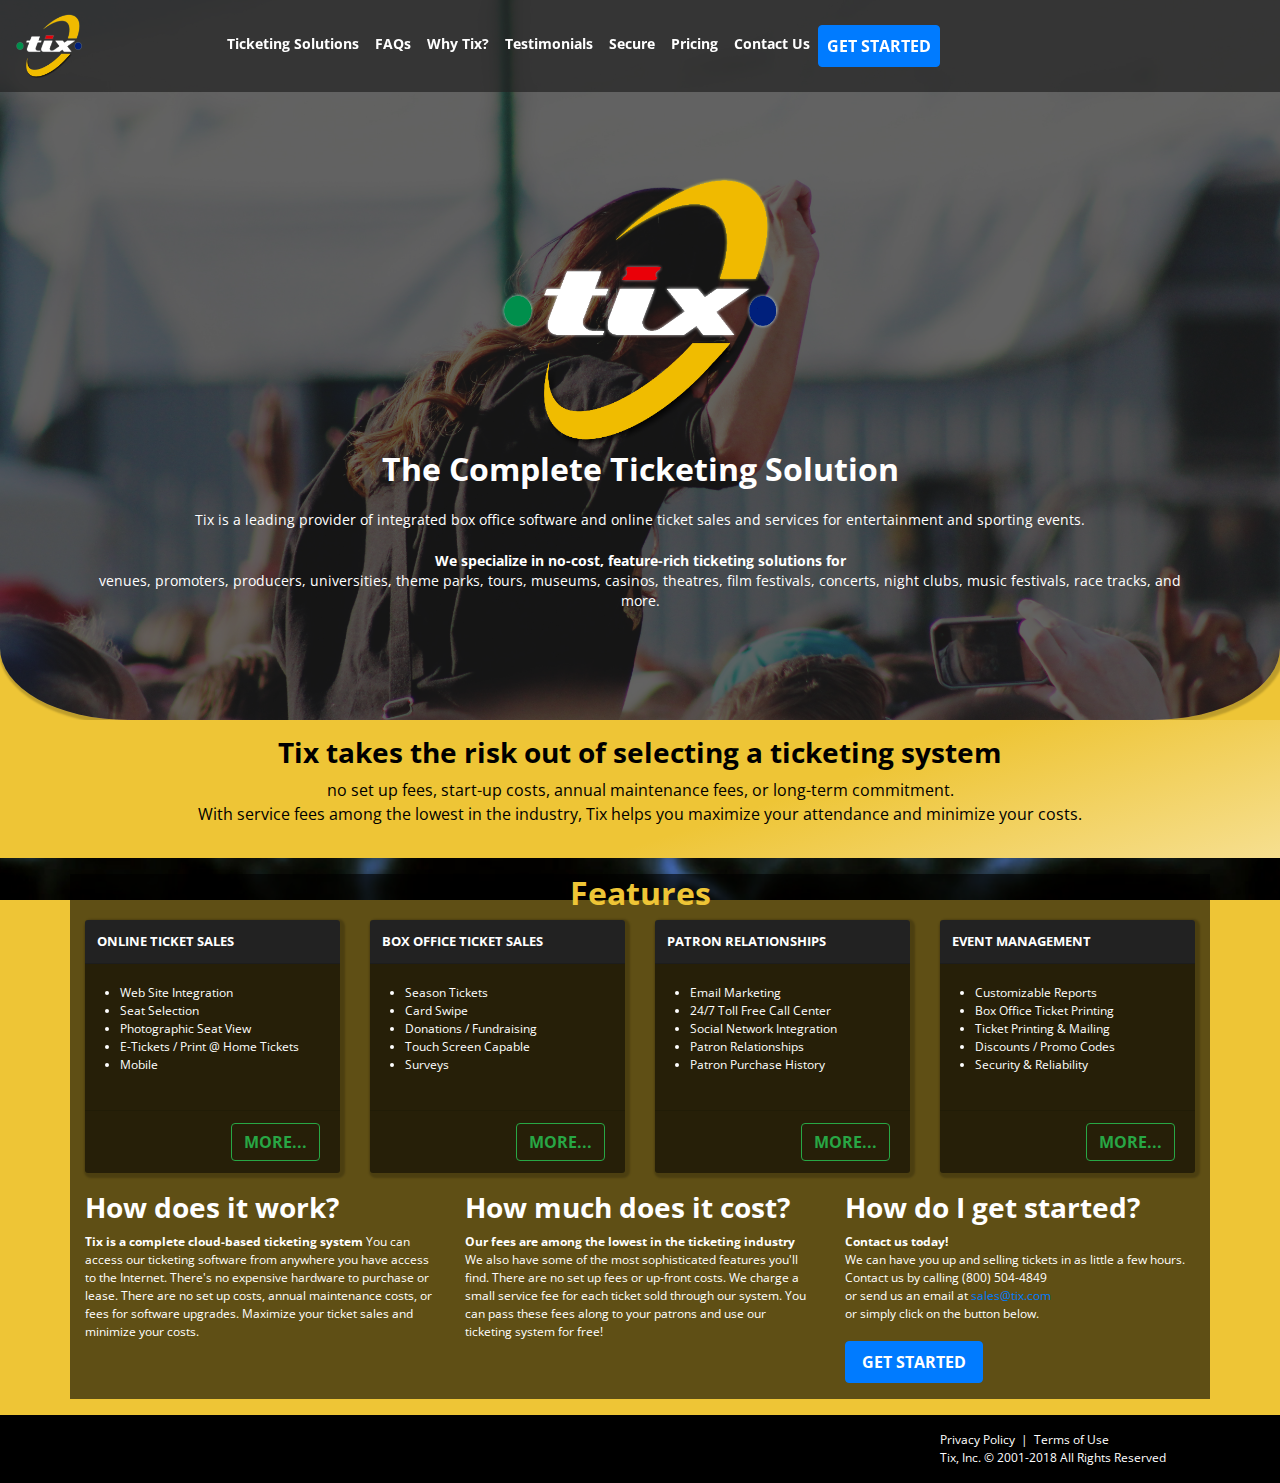
<file: index.html>
<!DOCTYPE html>
<html lang="en">

<head>
  <!-- Required meta tags -->
  <meta charset="utf-8">
  <meta name="viewport" content="width=device-width, initial-scale=1, shrink-to-fit=no">
  <title>Custom Ticket Sales Page - Template</title>
  <!-- Bootstrap CSS -->
  <link href="assets/css/bootstrap.min.css" rel="stylesheet">
  <link href="assets/css/normalize.css" rel="stylesheet">
  <link href="assets/css/animate.css" rel="stylesheet">


  <!--font awesome-->
  <link rel="stylesheet" href="https://use.fontawesome.com/releases/v5.0.10/css/all.css" integrity="sha384-+d0P83n9kaQMCwj8F4RJB66tzIwOKmrdb46+porD/OvrJ+37WqIM7UoBtwHO6Nlg"
    crossorigin="anonymous">
  <!-- google fonts -->
  <link href="//fonts.googleapis.com/css?family=Open+Sans:400italic,700italic,400,700,300&amp;subset=latin,latin-ext" rel="stylesheet"
    type="text/css" />
  <link href="//fonts.googleapis.com/css?family=PT+Serif" rel="stylesheet" type="text/css" />

  <!--style sheets-->
  <link href="assets/style.css" rel="stylesheet">
</head>

<body>
  <nav class="navbar navbar-expand-md fixed-top">

    <!-- Brand -->
    <a class="navbar-brand" href="#">
      <img src="assets/img/TixLogo512InverseDropShadow.png">
    </a>

    <!-- Toggler/collapsibe Button -->
    <button class="navbar-toggler" type="button" data-toggle="collapse" data-target="#collapsibleNavbar">
      <span class="navbar-toggler-icon"></span>
    </button>

    <!-- Navbar links -->
    <div class="collapse navbar-collapse" id="collapsibleNavbar">
      <ul class="navbar-nav">
        <li class="nav-item">
          <a href="ticket-sales-software/index.html" class="nav-link">Ticketing Solutions</a>
        </li>
        <li class="nav-item">
          <a href="ticket-sales-software/faq.html" class="nav-link">FAQs</a>
        </li>
        <li class="nav-item">
          <a href="/tickets-sales-software/whytix.html" class="nav-link">Why Tix?</a>
        </li>
        <li class="nav-item">
          <a href="ticket-sales-software/testimonials.html" class="nav-link">Testimonials</a>
        </li>
        <li class="nav-item">
          <a href="ticket-sales-software/security.html" class="nav-link">Secure</a>
        </li>
        <li class="nav-item">
          <a href="ticket-sales-software/pricing.html" class="nav-link">Pricing</a>
        </li>
        <li class="nav-item">
          <a href="/ticket-sakes-software/contactus.html" class="nav-link">Contact Us</a>
        </li>
        <li class="nav-item">
          <button type="button" class="nav-link btn btn-primary " data-toggle="modal" data-target="#getstarted">Get Started</button>
        </li>
      </ul>

    </div>

  </nav>

  <section class="section-1">
    <div class="container-fluid content">
      <div class="row">
        <!-- <div class="col text-right">
    <img src="assets/img/TixLogo512InverseDropShadow.png">
  </div> -->
        <div class="container">

          <div class="row">
            <div class="col-12 text-center cta-form  ">
              <h1>
                <img src="assets/img/TixLogo512InverseDropShadow.png" width="25%">
                <br>The Complete Ticketing Solution</h1>
              <p> Tix is a leading provider of integrated box office software and online ticket sales and services for entertainment
                and sporting events.
                <br>
                <br>
                <strong>We specialize in no-cost, feature-rich ticketing solutions for</strong>
                <br>venues, promoters, producers, universities, theme parks, tours, museums, casinos, theatres, film festivals,
                concerts, night clubs, music festivals, race tracks, and more.



            </div>
          </div>

        </div>

      </div>

    </div>

  </section>



  <section class="section-2">
    <div class="container-fluid ">


      <div class="row">
        <div class="container">
          <div class="row">

            <div class="col text-center ">

              <h3> Tix takes the risk out of selecting a ticketing system</h3>
              <p>no set up fees, start-up costs, annual maintenance fees, or long-term commitment.
                <br>With service fees among the lowest in the industry, Tix helps you maximize your attendance and minimize your
                costs.</p>

              </p>
            </div>
          </div>






        </div>
      </div>
    </div>

    </div>
  </section>
  <section class="section-3">
    <div class="container-fluid  ">
      <div class="container overlay">
        <div class="row">
          <div class="col text-center">
            <h2>Features</h2>
          </div>
        </div>
        <div class="row">
          <div class="col-md-3 col-sm-12">
            <div class="card">
              <div class="card-header">
                <i class="fas fa-globe fa-1x"></i> Online Ticket Sales</div>
              <div class="card-body">
                <ul>
                  <li>Web Site Integration</li>
                  <li>Seat Selection</li>
                  <li>Photographic Seat View</li>
                  <li>E-Tickets / Print @ Home Tickets</li>
                  <li>Mobile</li>
                </ul>
              </div>
              <div class="card-footer text-right">
                <a href="ticket-sales-software/faq.html" class="btn btn-outline-success">More...</a>
              </div>
            </div>
          </div>
          <div class="col-md-3 col-sm-12">
            <div class="card">
              <div class="card-header">
                <i class="fas fa-ticket-alt fa-1x"></i> Box Office Ticket Sales</div>
              <div class="card-body">
                <ul>
                  <li>Season Tickets</li>
                  <li>Card Swipe</li>
                  <li>Donations / Fundraising</li>
                  <li>Touch Screen Capable</li>
                  <li>Surveys</li>
                </ul>
              </div>
              <div class="card-footer text-right">
                <a href="ticket-sales-software/faq.html" class="btn btn-outline-success">More...</a>
              </div>
            </div>
          </div>
          <div class="col-md-3 col-sm-12">
            <div class="card">
              <div class="card-header">
                <i class="fas fa-users 1x"></i> Patron Relationships</div>
              <div class="card-body">
                <ul>
                  <li>Email Marketing</li>
                  <li>24/7 Toll Free Call Center</li>
                  <li>Social Network Integration</li>
                  <li>Patron Relationships</li>
                  <li>Patron Purchase History</li>
                </ul>
              </div>
              <div class="card-footer text-right">
                <a href="ticket-sales-software/faq.html" class="btn btn-outline-success">More...</a>
              </div>
            </div>
          </div>
          <div class="col-md-3 col-sm-12">
            <div class="card">
              <div class="card-header">
                <i class="fas fa-chart-line fa-1x"></i> Event Management</div>
              <div class="card-body">
                <ul>
                  <li>Customizable Reports</li>
                  <li>Box Office Ticket Printing</li>
                  <li>Ticket Printing &amp; Mailing</li>
                  <li>Discounts / Promo Codes</li>
                  <li>Security &amp; Reliability</li>
                </ul>

              </div>
              <div class="card-footer text-right">
                <a href="ticket-sales-software/faq.html" class="btn btn-outline-success">More...</a>
              </div>
            </div>

          </div>
        </div>
        <div class="row ">
          <div class="col-4">
            <h3>How does it work?</h3>
            <p>
              <strong>Tix is a complete cloud-based ticketing system</strong>
              You can access our ticketing software from anywhere you have access to the Internet. There's no expensive hardware to purchase
              or lease. There are no set up costs, annual maintenance costs, or fees for software upgrades. Maximize your
              ticket sales and minimize your costs.</p>
          </div>
          <div class="col-4">
            <h3>How much does it cost?</h3>
            <p>
              <strong>Our fees are among the lowest in the ticketing industry</strong>
              We also have some of the most sophisticated features you'll find. There are no set up fees or up-front costs. We charge a
              small service fee for each ticket sold through our system. You can pass these fees along to your patrons and
              use our ticketing system for free!</p>

          </div>
          <div class="col-4">
            <h3>How do I get started?</h3>
            <p>
              <strong>Contact us today!
                <br>
              </strong>
              We can have you up and selling tickets in as little a few hours.
              <br> Contact us by calling (800) 504-4849
              <br> or send us an email at
              <a href="mailto:sales@tix.com">sales@tix.com</a>
              <br>or simply click on the button below.
              <br>
              <br>
              <button type="button" class="nav-link btn btn-primary" data-toggle="modal" data-target="#getstarted">Get Started</button>
            </p>

          </div>
        </div>
      </div>

    </div>

  </section>
  <footer class="footer">
    <div class="container">
      <div class="row align-self-end">
        <div class="col-md-3 offset-md-9">


         <a href="http://www.tix.com/privacy.asp" target="_blank"> Privacy Policy </a>&nbsp;|&nbsp <a href="http://www.tix.com/termsofuse.asp" target="_blank">Terms of Use</a>
          <br>Tix, Inc. &copy; 2001-2018 All Rights Reserved

        </div>
      </div>
    </div>


  </footer>




  <!--get started modal-->
  <div class="modal fade" id="getstarted">
    <div class="modal-dialog">
      <div class="modal-content">

        <!-- Modal Header -->
        <div class="modal-header  ">
          <h3 class="modal-title d-flex align-content-center">Get Started!</h3>
          <button type="button" class="close" data-dismiss="modal">&times;</button>
        </div>

        <!-- Modal body -->
        <div class="modal-body">
         <p><strong>Start selling tickets today!
        </strong>   <br>       Give us a call at (800) 504-4849 or enter your contact information below and we will contact you shortly.</p>
<form>  
<div class="form-row">
  <div class="form-group col-sm-5"><label for="firstname">First Name *</label></div>
  <div class="col-sm-7"><input type="text" id="firstName" class="form-control" required></div>
</div>
<div class="form-row">
  <div class="form-group col-sm-5"><label for="lastname">Last Name *</label></div>
  <div class="col-sm-7"><input type="text" class="form-control" id="lastName" required></div>
</div>
<div class="form-row">
  <div class="form-group col-sm-5"><label for="emailaddress">Emil Address *</label></div>
  <div class="col-sm-7"><input type="email" id="emailaddress" class="form-control" required></div>
</div>
<div class="form-row">
  <div class="form-group col-sm-5"><label for="phonenumber">Phone Number *</label></div>
  <div class="col-sm-7"><input type="tel" class="form-control" id="phoneNumber" required></div>
</div>
<div class="form-row">
  <div class="form-group col-sm-5"><label for="organization">Organization Name</label></div>
  <div class="col-sm-7"><input type="text" class="form-control" id="organizaitonName"></div>
</div>

</form>
        <p> * = required field.</p>
        </div>

        <!-- Modal footer -->
        <div class="modal-footer">
          <p>If you are interested in purchasing tickets, <a href="https://tix.com/search.aspx">click here</a>.<br>
              If you have a question about tickets you purchased, <a href="mailto:customerservice@tix.com">click here</a>.</p>
          <button type="button" class="btn btn-success" data-dismiss="modal">SEND</button>
        </div>

      </div>
    </div>
  </div>
  <script src="https://ajax.googleapis.com/ajax/libs/jquery/3.3.1/jquery.min.js"></script>

  <script src="assets/js/bootstrap.min.js"></script>
</body>

</html>
</file>
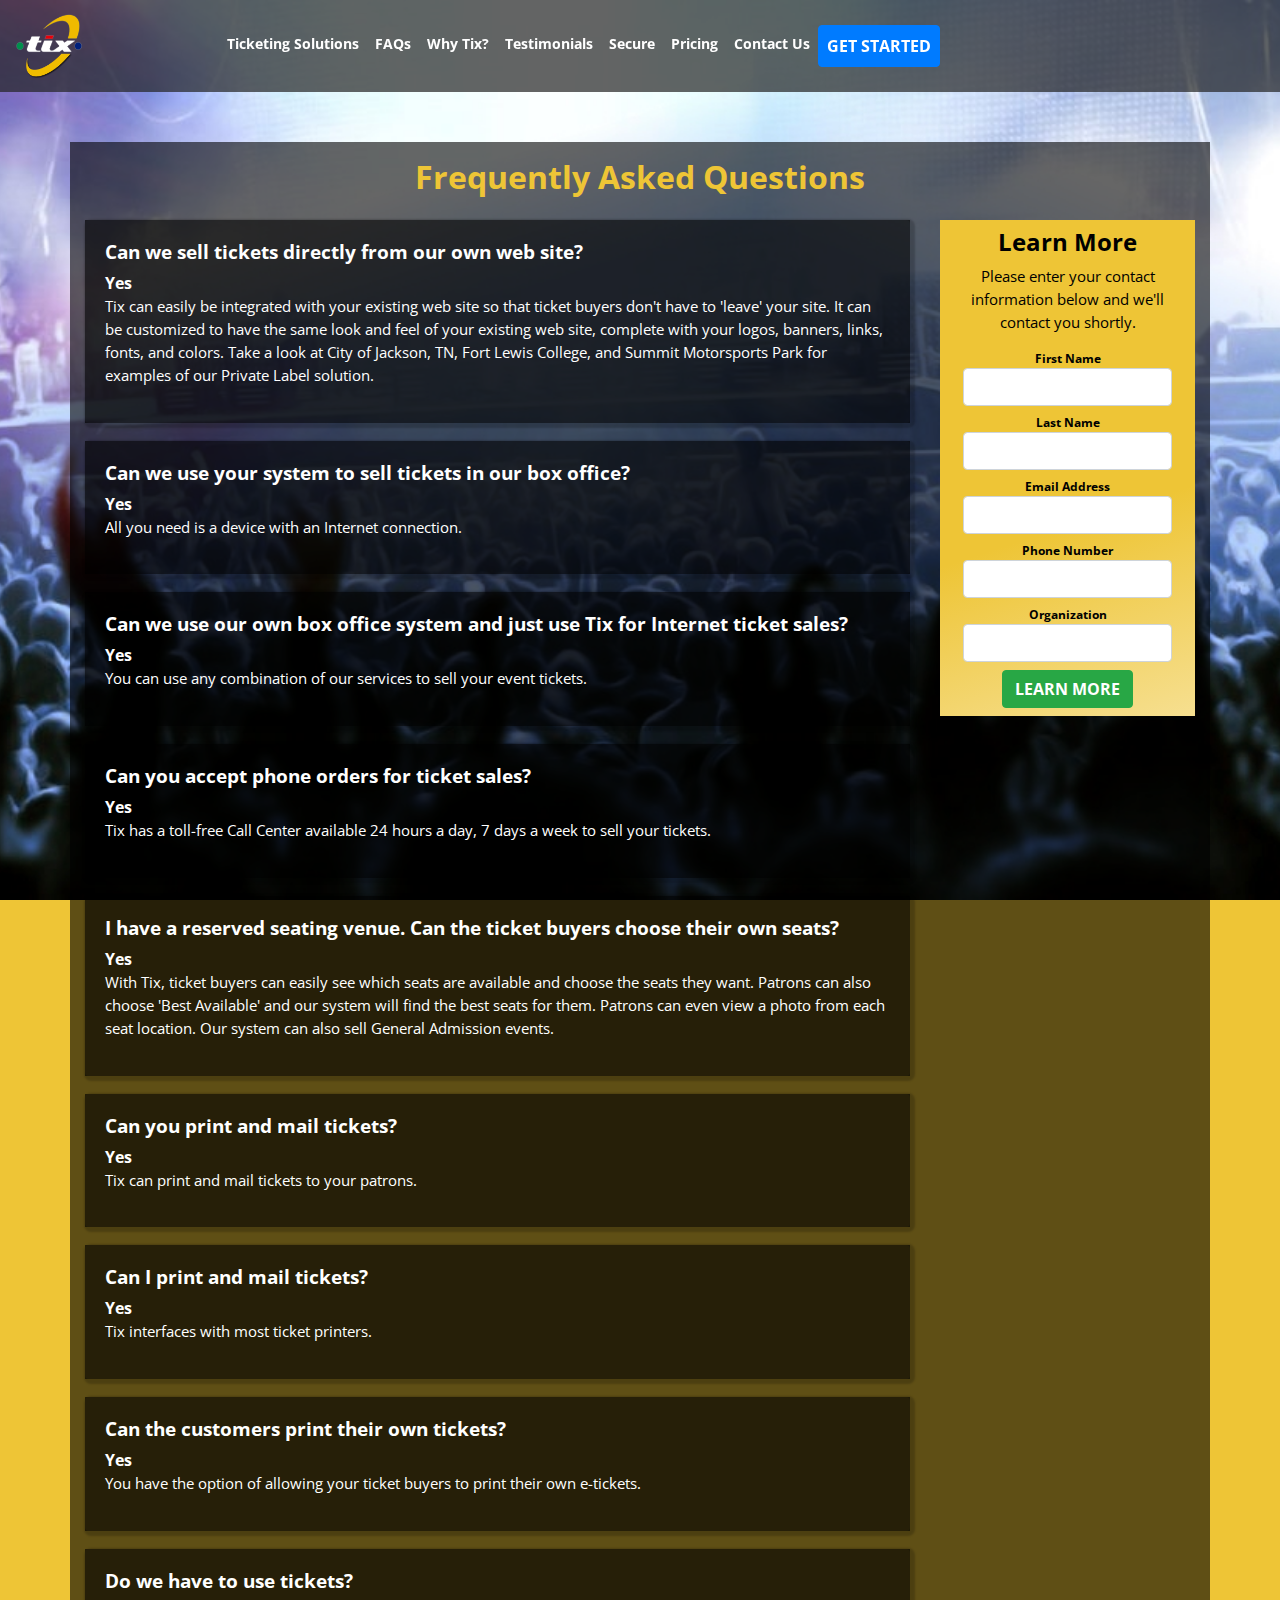
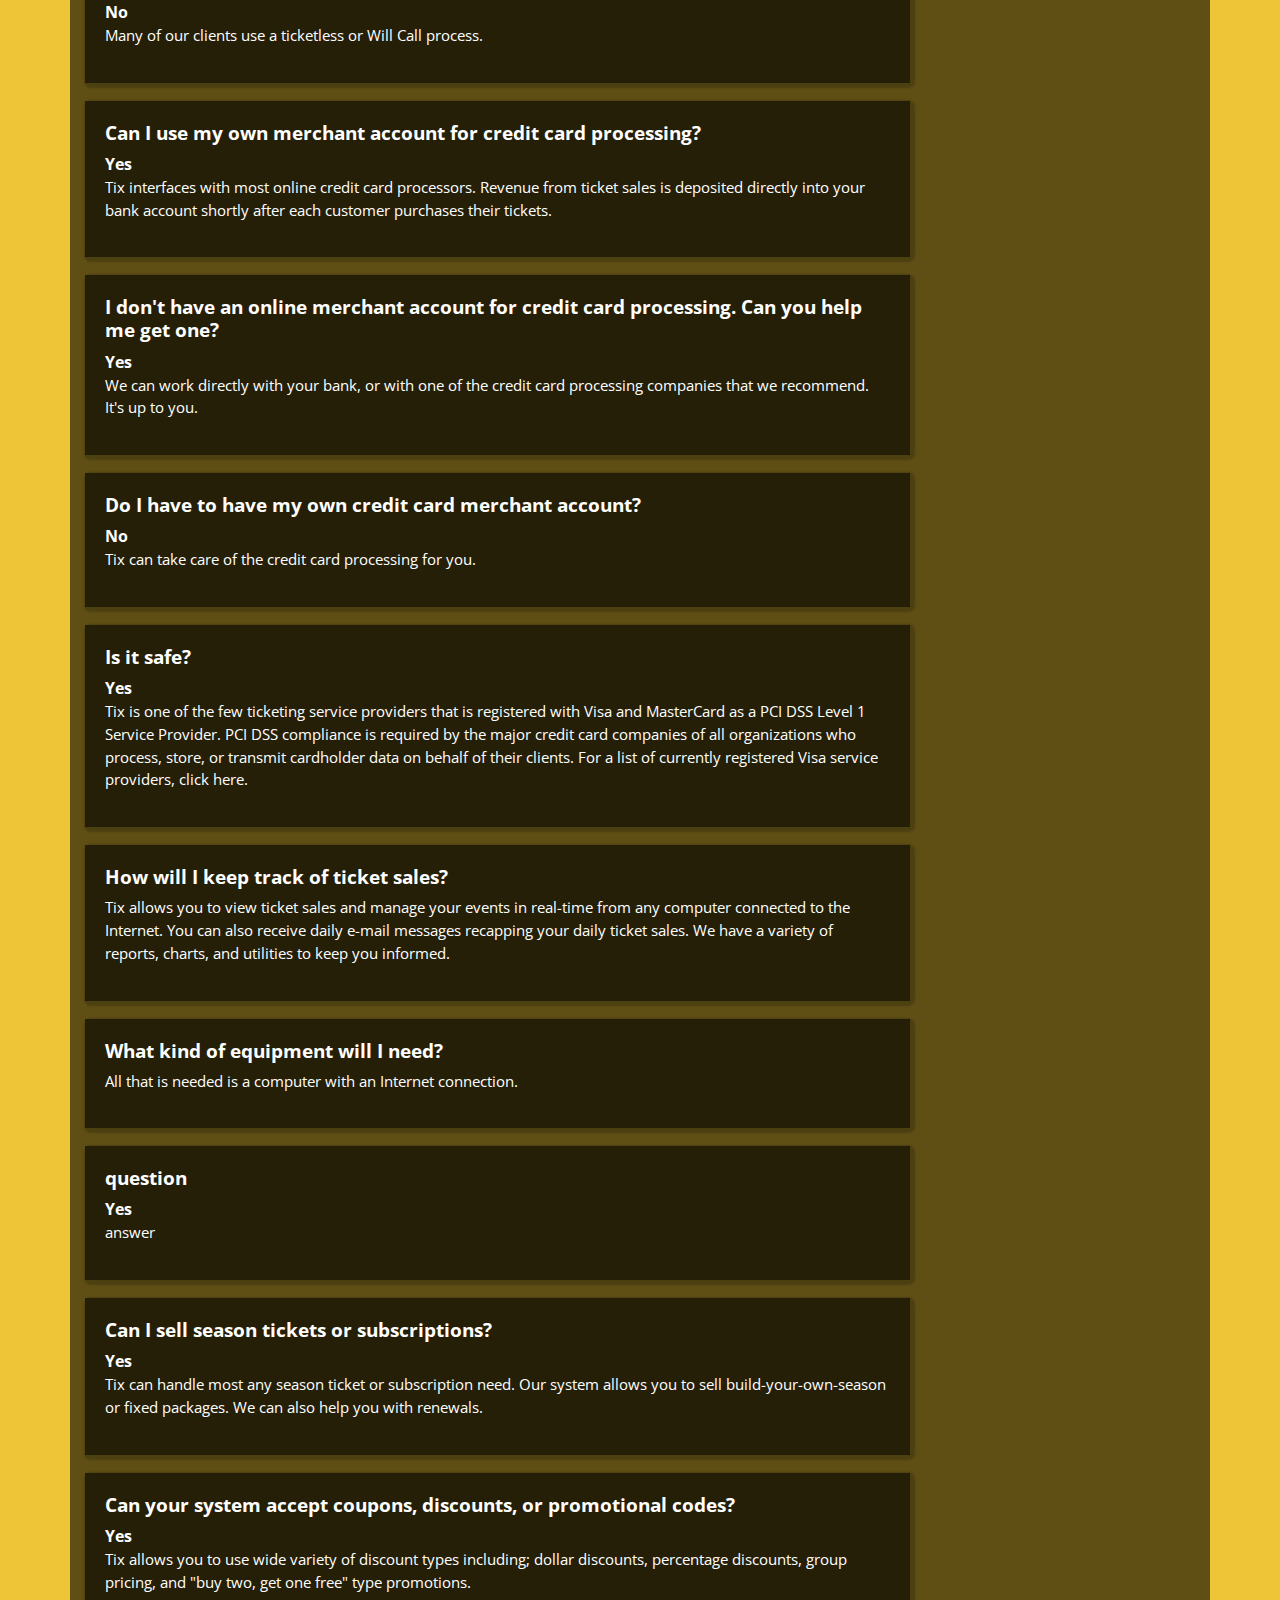
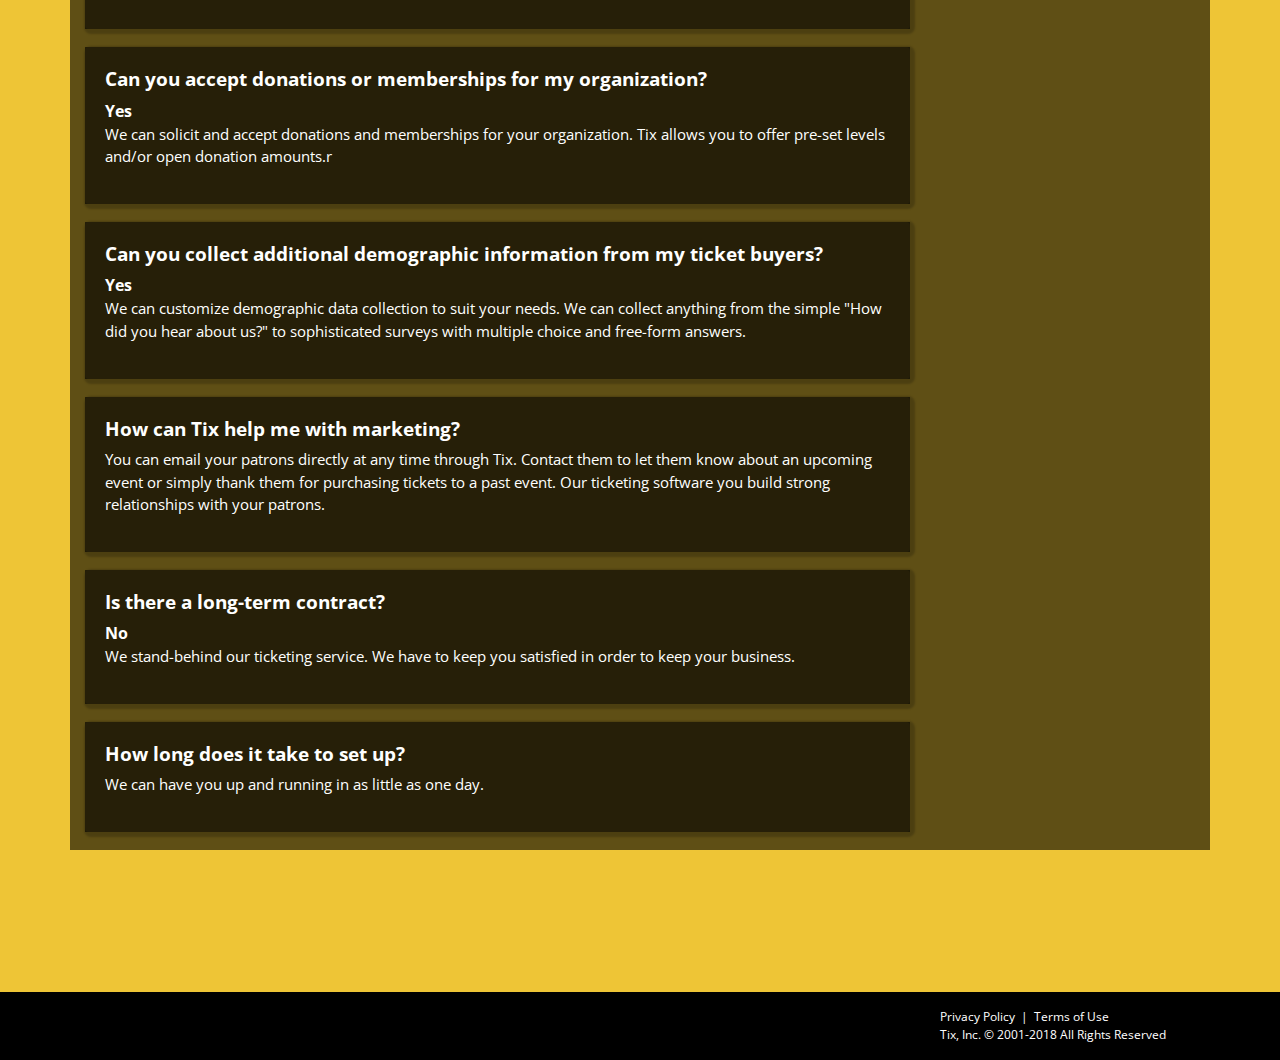
<file: ticket-sales-software/faq.html>
<!DOCTYPE html>
<html lang="en">

<head>
  <!-- Required meta tags -->
  <meta charset="utf-8">
  <meta name="viewport" content="width=device-width, initial-scale=1, shrink-to-fit=no">
  <title>Custom Ticket Sales Page - Template</title>
  <!-- Bootstrap CSS -->
  <link href="../assets/css/bootstrap.min.css" rel="stylesheet">
  <link href="../assets/css/normalize.css" rel="stylesheet">
  <link href="../assets/css/animate.css" rel="stylesheet">


  <!--font awesome-->
  <link rel="stylesheet" href="https://use.fontawesome.com/releases/v5.0.10/css/all.css" integrity="sha384-+d0P83n9kaQMCwj8F4RJB66tzIwOKmrdb46+porD/OvrJ+37WqIM7UoBtwHO6Nlg"
    crossorigin="anonymous">
  <!-- google fonts -->
  <link href="//fonts.googleapis.com/css?family=Open+Sans:400italic,700italic,400,700,300&amp;subset=latin,latin-ext" rel="stylesheet"
    type="text/css" />
  <link href="//fonts.googleapis.com/css?family=PT+Serif" rel="stylesheet" type="text/css" />

  <!--style sheets-->
  <link href="../assets/style.css" rel="stylesheet">
</head>

<body>
  <nav class="navbar navbar-expand-md fixed-top">

    <!-- Brand -->
    <a class="navbar-brand" href="#">
      <img src="../assets/img/TixLogo512InverseDropShadow.png">
    </a>

    <!-- Toggler/collapsibe Button -->
    <button class="navbar-toggler" type="button" data-toggle="collapse" data-target="#collapsibleNavbar">
      <span class="navbar-toggler-icon"></span>
    </button>

    <!-- Navbar links -->
    <div class="collapse navbar-collapse" id="collapsibleNavbar">
      <ul class="navbar-nav">
        <li class="nav-item">
          <a href="../index.html" class="nav-link">Ticketing Solutions</a>
        </li>
        <li class="nav-item">
          <a href="ticket-sales-software/faq.html" class="nav-link">FAQs</a>
        </li>
        <li class="nav-item">
          <a href="ticket-sales-software/whytix.html" class="nav-link">Why Tix?</a>
        </li>
        <li class="nav-item">
          <a href="ticket-sales-software/testimonials.html" class="nav-link">Testimonials</a>
        </li>
        <li class="nav-item">
          <a href="ticket-sales-software/security.html" class="nav-link">Secure</a>
        </li>
        <li class="nav-item">
          <a href="ticket-sales-software/pricing.html" class="nav-link">Pricing</a>
        </li>
        <li class="nav-item">
          <a href="ticket-sales-software/contactus.html" class="nav-link">Contact Us</a>
        </li>
        <li class="nav-item">
          <button type="button" class="nav-link btn btn-primary " data-toggle="modal" data-target="#getstarted">Get Started</button>
        </li>
      </ul>

    </div>

  </nav>


  <section class="section-faq">
    <div class="container-fluid  ">
      <div class="container tenvh overlay faq"><h2 class="text-center">Frequently Asked Questions</h2>
<!--question 1-->

<div class="row">
  <div class="col-md-9 col-sm-12">
      <div class="card" id="question-1">
          <div class="card-body">
            <h3>Can we sell tickets directly from our own web site?</h3>
            <strong>Yes</strong>
            <p>Tix can easily be integrated with your existing web site so that ticket buyers don't have to 'leave' your site. It can be customized to have the same look and feel of your existing web site, complete with your logos, banners, links, fonts, and colors. Take a look at City of Jackson, TN, Fort Lewis College, and Summit Motorsports Park for examples of our Private Label solution.</p>
          </div>
        </div>
        <div class="card" id="question-2">
          <div class="card-body">
            <h3>Can we use your system to sell tickets in our box office?</h3>
            <strong>Yes</strong>
            <p>All you need is a device with an Internet connection.</p>
          </div>
        </div>
        <div class="card" id="question-3">
          <div class="card-body">
            <h3>Can we use our own box office system and just use Tix for Internet ticket sales?</h3>
            <strong>Yes</strong>
            <p>You can use any combination of our services to sell your event tickets.</p>
          </div>
        </div>
        <div class="card" id="question-4">
          <div class="card-body">
            <h3>Can you accept phone orders for ticket sales?</h3>
            <strong>Yes</strong>
            <p>Tix has a toll-free Call Center available 24 hours a day, 7 days a week to sell your tickets.</p>
          </div>
        </div>
        <div class="card" id="question-5">
          <div class="card-body">
            <h3>I have a reserved seating venue. Can the ticket buyers choose their own seats?</h3>
            <strong>Yes</strong>
            <p>With Tix, ticket buyers can easily see which seats are available and choose the seats they want. Patrons can also choose 'Best Available' and our system will find the best seats for them. Patrons can even view a photo from each seat location. Our system can also sell General Admission events.</p>
          </div>
        </div>
        <div class="card" id="question-6">
          <div class="card-body">
            <h3>Can you print and mail tickets?</h3>
            <strong>Yes</strong>
            <p>Tix can print and mail tickets to your patrons.</p>
          </div>
        </div>
        <div class="card" id="question-7">
          <div class="card-body">
            <h3>Can I print and mail tickets?</h3>
            <strong>Yes</strong>
            <p>Tix interfaces with most ticket printers.</p>
          </div>
        </div>
        <div class="card" id="question-8">
          <div class="card-body">
            <h3>Can the customers print their own tickets?</h3>
            <strong>Yes</strong>
            <p>You have the option of allowing your ticket buyers to print their own e-tickets.</p>
          </div>
        </div>
        <div class="card" id="question-9">
          <div class="card-body">
            <h3>Do we have to use tickets?</h3>
            <strong>No</strong>
            <p>Many of our clients use a ticketless or Will Call process.</p>
          </div>
        </div>
        <div class="card" id="question-10">
          <div class="card-body">
            <h3>Can I use my own merchant account for credit card processing?</h3>
            <strong>Yes</strong>
            <p>Tix interfaces with most online credit card processors. Revenue from ticket sales is deposited directly into your bank account shortly after each customer purchases their tickets.</p>
          </div>
        </div>
        <div class="card" id="question-11">
          <div class="card-body">
            <h3>I don't have an online merchant account for credit card processing. Can you help me get one?</h3>
            <strong>Yes</strong>
            <p>We can work directly with your bank, or with one of the credit card processing companies that we recommend. It's up to you.</p>
          </div>
        </div>
        <div class="card" id="question-12">
          <div class="card-body">
            <h3>Do I have to have my own credit card merchant account?</h3>
            <strong>No</strong>
            <p>Tix can take care of the credit card processing for you.</p>
          </div>
        </div>

        <div class="card" id="question-15">
          <div class="card-body">
            <h3>Is it safe?</h3>
            <strong>Yes</strong>
            <p>Tix is one of the few ticketing service providers that is registered with Visa and MasterCard as a PCI DSS Level 1 Service Provider. PCI DSS compliance is required by the major credit card companies of all organizations who process, store, or transmit cardholder data on behalf of their clients. For a list of currently registered Visa service providers, click here.</p>
          </div>
        </div>
        <div class="card" id="question-16">
          <div class="card-body">
            <h3>How will I keep track of ticket sales?</h3>
           
            <p>Tix allows you to view ticket sales and manage your events in real-time from any computer connected to the Internet. You can also receive daily e-mail messages recapping your daily ticket sales. We have a variety of reports, charts, and utilities to keep you informed.</p>
          </div>
        </div>
        <div class="card" id="question-17">
          <div class="card-body">
            <h3>What kind of equipment will I need?</h3>
            
            <p>All that is needed is a computer with an Internet connection.</p>
          </div>
        </div>
        <div class="card" id="question-18">
          <div class="card-body">
            <h3>question</h3>
            <strong>Yes</strong>
            <p>answer</p>
          </div>
        </div>
        <div class="card" id="question-19">
          <div class="card-body">
            <h3>Can I sell season tickets or subscriptions?</h3>
            <strong>Yes</strong>
            <p>Tix can handle most any season ticket or subscription need. Our system allows you to sell build-your-own-season or fixed packages. We can also help you with renewals.</p>
          </div>
        </div>
        <div class="card" id="question-20">
          <div class="card-body">
            <h3>Can your system accept coupons, discounts, or promotional codes?</h3>
            <strong>Yes</strong>
            <p>Tix allows you to use wide variety of discount types including; dollar discounts, percentage discounts, group pricing, and "buy two, get one free" type promotions.</p>
          </div>
        </div>
        <div class="card" id="question-21">
          <div class="card-body">
            <h3>Can you accept donations or memberships for my organization?</h3>
            <strong>Yes</strong>
            <p>We can solicit and accept donations and memberships for your organization. Tix allows you to offer pre-set levels and/or open donation amounts.r</p>
          </div>
        </div>
        <div class="card" id="question-22">
          <div class="card-body">
            <h3>Can you collect additional demographic information from my ticket buyers?</h3>
            <strong>Yes</strong>
            <p>We can customize demographic data collection to suit your needs. We can collect anything from the simple "How did you hear about us?" to sophisticated surveys with multiple choice and free-form answers.</p>
          </div>
        </div>
        <div class="card" id="question-23">
          <div class="card-body">
            <h3>How can Tix help me with marketing?</h3>
            
            <p>You can email your patrons directly at any time through Tix. Contact them to let them know about an upcoming event or simply thank them for purchasing tickets to a past event. Our ticketing software you build strong relationships with your patrons.</p>
          </div>
        </div>
        <div class="card" id="question-24">
          <div class="card-body">
            <h3>Is there a long-term contract?</h3>
            <strong>No</strong>
            <p>We stand-behind our ticketing service. We have to keep you satisfied in order to keep your business.</p>
          </div>
        </div>
        <div class="card" id="question-25">
          <div class="card-body">
            <h3>How long does it take to set up?</h3>
        
            <p>We can have you up and running in as little as one day.</p>
          </div>
        </div>
        
        
        
  </div>
  <div class="col-md-3 col-sm-12">

    <form class="faq-form">
      <h4>Learn More</h4>
      <p>Please enter your contact information below and we'll contact you shortly.</p>
      <div class="col"><label for="firstname">First Name<input type="text" class="form-control" id="firstName" required></label></div>
      <div class="col"><label for="lastname">Last Name<input type="text" class="form-control" id="lastName" required></label></div>
      <div class="col"><label for="emailaddress">Email Address<input type="email" class="form-control" id="emailAddress" required></label></div>
      <div class="col"><label for="phonenumber">Phone Number<input type="tel" class="form-control" required></label></div>
      <div class="col"><label for="organization">Organization<input type="text" class="form-control" id="organization"></label></div>
      <button class="btn btn-success">Learn More</button>
    </form>
  </div>
</div>

    </div>

  </section>
  <footer class="footer">
    <div class="container">
      <div class="row align-self-end">
        <div class="col-md-3 offset-md-9">


         <a href="http://www.tix.com/privacy.asp" target="_blank"> Privacy Policy </a>&nbsp;|&nbsp <a href="http://www.tix.com/termsofuse.asp" target="_blank">Terms of Use</a>
          <br>Tix, Inc. &copy; 2001-2018 All Rights Reserved

        </div>
      </div>
    </div>


  </footer>




  <!--get started modal-->
  <div class="modal fade" id="getstarted">
    <div class="modal-dialog">
      <div class="modal-content">

        <!-- Modal Header -->
        <div class="modal-header  ">
          <h3 class="modal-title d-flex align-content-center">Get Started!</h3>
          <button type="button" class="close" data-dismiss="modal">&times;</button>
        </div>

        <!-- Modal body -->
        <div class="modal-body">
         <p><strong>Start selling tickets today!
        </strong>   <br>       Give us a call at (800) 504-4849 or enter your contact information below and we will contact you shortly.</p>
<form>  
<div class="form-row">
  <div class="form-group col-sm-5"><label for="firstname">First Name *</label></div>
  <div class="col-sm-7"><input type="text" id="firstName" class="form-control" required></div>
</div>
<div class="form-row">
  <div class="form-group col-sm-5"><label for="lastname">Last Name *</label></div>
  <div class="col-sm-7"><input type="text" class="form-control" id="lastName" required></div>
</div>
<div class="form-row">
  <div class="form-group col-sm-5"><label for="emailaddress">Emil Address *</label></div>
  <div class="col-sm-7"><input type="email" id="emailaddress" class="form-control" required></div>
</div>
<div class="form-row">
  <div class="form-group col-sm-5"><label for="phonenumber">Phone Number *</label></div>
  <div class="col-sm-7"><input type="tel" class="form-control" id="phoneNumber" required></div>
</div>
<div class="form-row">
  <div class="form-group col-sm-5"><label for="organization">Organization Name</label></div>
  <div class="col-sm-7"><input type="text" class="form-control" id="organizaitonName"></div>
</div>

</form>
        <p> * = required field.</p>
        </div>

        <!-- Modal footer -->
        <div class="modal-footer">
          <p>If you are interested in purchasing tickets, <a href="https://tix.com/search.aspx">click here</a>.<br>
              If you have a question about tickets you purchased, <a href="mailto:customerservice@tix.com">click here</a>.</p>
          <button type="button" class="btn btn-success" data-dismiss="modal">SEND</button>
        </div>

      </div>
    </div>
  </div>
  <script src="https://ajax.googleapis.com/ajax/libs/jquery/3.3.1/jquery.min.js"></script>

  <script src="../assets/js/bootstrap.min.js"></script>
</body>

</html>
</file>
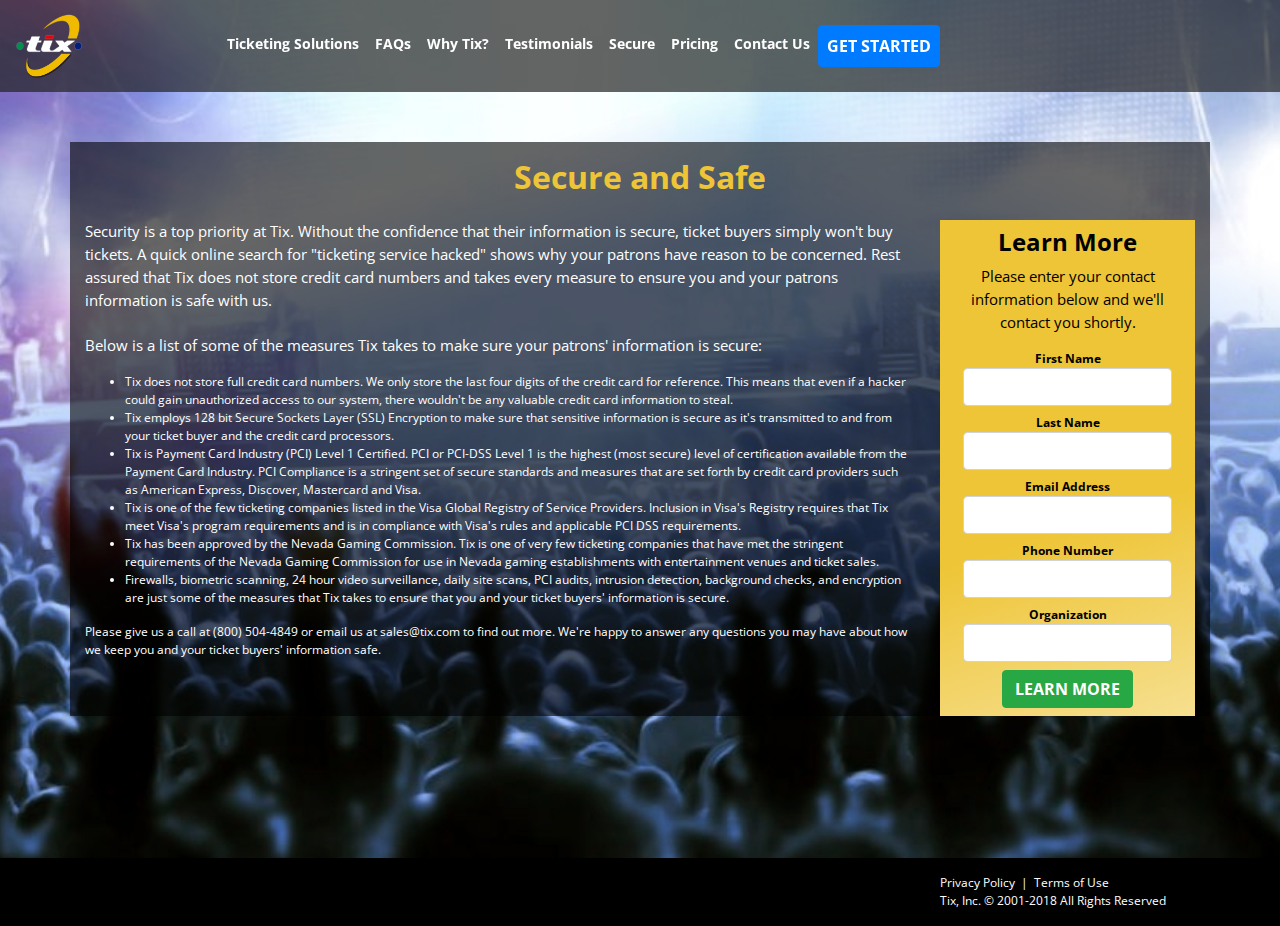
<file: ticket-sales-software/security.html>
<!DOCTYPE html>
<html lang="en">

<head>
  <!-- Required meta tags -->
  <meta charset="utf-8">
  <meta name="viewport" content="width=device-width, initial-scale=1, shrink-to-fit=no">
  <title>Custom Ticket Sales Page - Template</title>
  <!-- Bootstrap CSS -->
  <link href="../assets/css/bootstrap.min.css" rel="stylesheet">
  <link href="../assets/css/normalize.css" rel="stylesheet">
  <link href="../assets/css/animate.css" rel="stylesheet">


  <!--font awesome-->
  <link rel="stylesheet" href="https://use.fontawesome.com/releases/v5.0.10/css/all.css" integrity="sha384-+d0P83n9kaQMCwj8F4RJB66tzIwOKmrdb46+porD/OvrJ+37WqIM7UoBtwHO6Nlg"
    crossorigin="anonymous">
  <!-- google fonts -->
  <link href="//fonts.googleapis.com/css?family=Open+Sans:400italic,700italic,400,700,300&amp;subset=latin,latin-ext" rel="stylesheet"
    type="text/css" />
  <link href="//fonts.googleapis.com/css?family=PT+Serif" rel="stylesheet" type="text/css" />

  <!--style sheets-->
  <link href="../assets/style.css" rel="stylesheet">
</head>

<body>
  <nav class="navbar navbar-expand-md fixed-top">

    <!-- Brand -->
    <a class="navbar-brand" href="#">
      <img src="../assets/img/TixLogo512InverseDropShadow.png">
    </a>

    <!-- Toggler/collapsibe Button -->
    <button class="navbar-toggler" type="button" data-toggle="collapse" data-target="#collapsibleNavbar">
      <span class="navbar-toggler-icon"></span>
    </button>

    <!-- Navbar links -->
    <div class="collapse navbar-collapse" id="collapsibleNavbar">
      <ul class="navbar-nav">
        <li class="nav-item">
          <a href="../index.html" class="nav-link">Ticketing Solutions</a>
        </li>
        <li class="nav-item">
          <a href="faq.html" class="nav-link">FAQs</a>
        </li>
        <li class="nav-item">
          <a href="whytix.html" class="nav-link">Why Tix?</a>
        </li>
        <li class="nav-item">
          <a href="testimonials.html" class="nav-link">Testimonials</a>
        </li>
        <li class="nav-item">
          <a href="security.html" class="nav-link">Secure</a>
        </li>
        <li class="nav-item">
          <a href="pricing.html" class="nav-link">Pricing</a>
        </li>
        <li class="nav-item">
          <a href="contactus.html" class="nav-link">Contact Us</a>
        </li>
        <li class="nav-item">
          <button type="button" class="nav-link btn btn-primary " data-toggle="modal" data-target="#getstarted">Get Started</button>
        </li>
      </ul>

    </div>

  </nav>


  <section class="section-faq">
    <div class="container-fluid  ">
      <div class="container tenvh overlay faq"><h2 class="text-center">Secure and Safe</h2>
<!--question 1-->

<div class="row">
  <div class="col-md-9 col-sm-12">
<p>Security is a top priority at Tix. Without the confidence that their information is secure, ticket buyers simply won't buy tickets. A quick online search for "ticketing service hacked" shows why your patrons have reason to be concerned. Rest assured that Tix does not store credit card numbers and takes every measure to ensure you and your patrons information is safe with us.<br>
<br>
Below is a list of some of the measures Tix takes to make sure your patrons' information is secure:
<ul>
  <li>Tix does not store full credit card numbers. We only store the last four digits of the credit card for reference. This means that even if a hacker could gain unauthorized access to our system, there wouldn't be any valuable credit card information to steal.</li>
  <li>	Tix employs 128 bit Secure Sockets Layer (SSL) Encryption to make sure that sensitive information is secure as it's transmitted to and from your ticket buyer and the credit card processors.</li>
  <li>	Tix is Payment Card Industry (PCI) Level 1 Certified. PCI or PCI-DSS Level 1 is the highest (most secure) level of certification available from the Payment Card Industry. PCI Compliance is a stringent set of secure standards and measures that are set forth by credit card providers such as American Express, Discover, Mastercard and Visa.</li>
  <li>Tix is one of the few ticketing companies listed in the Visa Global Registry of Service Providers. Inclusion in Visa's Registry requires that Tix meet Visa's program requirements and is in compliance with Visa's rules and applicable PCI DSS requirements.</li>
  <li>Tix has been approved by the Nevada Gaming Commission. Tix is one of very few ticketing companies that have met the stringent requirements of the Nevada Gaming Commission for use in Nevada gaming establishments with entertainment venues and ticket sales.</li>
  <li>Firewalls, biometric scanning, 24 hour video surveillance, daily site scans, PCI audits, intrusion detection, background checks, and encryption are just some of the measures that Tix takes to ensure that you and your ticket buyers' information is secure.</li>
</ul>
Please give us a call at (800) 504-4849 or email us at sales@tix.com to find out more. We're happy to answer any questions you may have about how we keep you and your ticket buyers' information safe.
</p>
  </div>
  <div class="col-md-3 col-sm-12">

    <form class="faq-form">
      <h4>Learn More</h4>
      <p>Please enter your contact information below and we'll contact you shortly.</p>
      <div class="col"><label for="firstname">First Name<input type="text" class="form-control" id="firstName" required></label></div>
      <div class="col"><label for="lastname">Last Name<input type="text" class="form-control" id="lastName" required></label></div>
      <div class="col"><label for="emailaddress">Email Address<input type="email" class="form-control" id="emailAddress" required></label></div>
      <div class="col"><label for="phonenumber">Phone Number<input type="tel" class="form-control" required></label></div>
      <div class="col"><label for="organization">Organization<input type="text" class="form-control" id="organization"></label></div>
      <button class="btn btn-success">Learn More</button>
    </form>
  </div>
</div>

    </div>

  </section>
  <footer class="footer">
    <div class="container">
      <div class="row align-self-end">
        <div class="col-md-3 offset-md-9">


         <a href="http://www.tix.com/privacy.asp" target="_blank"> Privacy Policy </a>&nbsp;|&nbsp <a href="http://www.tix.com/termsofuse.asp" target="_blank">Terms of Use</a>
          <br>Tix, Inc. &copy; 2001-2018 All Rights Reserved

        </div>
      </div>
    </div>


  </footer>




  <!--get started modal-->
  <div class="modal fade" id="getstarted">
    <div class="modal-dialog">
      <div class="modal-content">

        <!-- Modal Header -->
        <div class="modal-header  ">
          <h3 class="modal-title d-flex align-content-center">Get Started!</h3>
          <button type="button" class="close" data-dismiss="modal">&times;</button>
        </div>

        <!-- Modal body -->
        <div class="modal-body">
         <p><strong>Start selling tickets today!
        </strong>   <br>       Give us a call at (800) 504-4849 or enter your contact information below and we will contact you shortly.</p>
<form>  
<div class="form-row">
  <div class="form-group col-sm-5"><label for="firstname">First Name *</label></div>
  <div class="col-sm-7"><input type="text" id="firstName" class="form-control" required></div>
</div>
<div class="form-row">
  <div class="form-group col-sm-5"><label for="lastname">Last Name *</label></div>
  <div class="col-sm-7"><input type="text" class="form-control" id="lastName" required></div>
</div>
<div class="form-row">
  <div class="form-group col-sm-5"><label for="emailaddress">Emil Address *</label></div>
  <div class="col-sm-7"><input type="email" id="emailaddress" class="form-control" required></div>
</div>
<div class="form-row">
  <div class="form-group col-sm-5"><label for="phonenumber">Phone Number *</label></div>
  <div class="col-sm-7"><input type="tel" class="form-control" id="phoneNumber" required></div>
</div>
<div class="form-row">
  <div class="form-group col-sm-5"><label for="organization">Organization Name</label></div>
  <div class="col-sm-7"><input type="text" class="form-control" id="organizaitonName"></div>
</div>

</form>
        <p> * = required field.</p>
        </div>

        <!-- Modal footer -->
        <div class="modal-footer">
          <p>If you are interested in purchasing tickets, <a href="https://tix.com/search.aspx">click here</a>.<br>
              If you have a question about tickets you purchased, <a href="mailto:customerservice@tix.com">click here</a>.</p>
          <button type="button" class="btn btn-success" data-dismiss="modal">SEND</button>
        </div>

      </div>
    </div>
  </div>
  <script src="https://ajax.googleapis.com/ajax/libs/jquery/3.3.1/jquery.min.js"></script>

  <script src="../assets/js/bootstrap.min.js"></script>
</body>

</html>
</file>
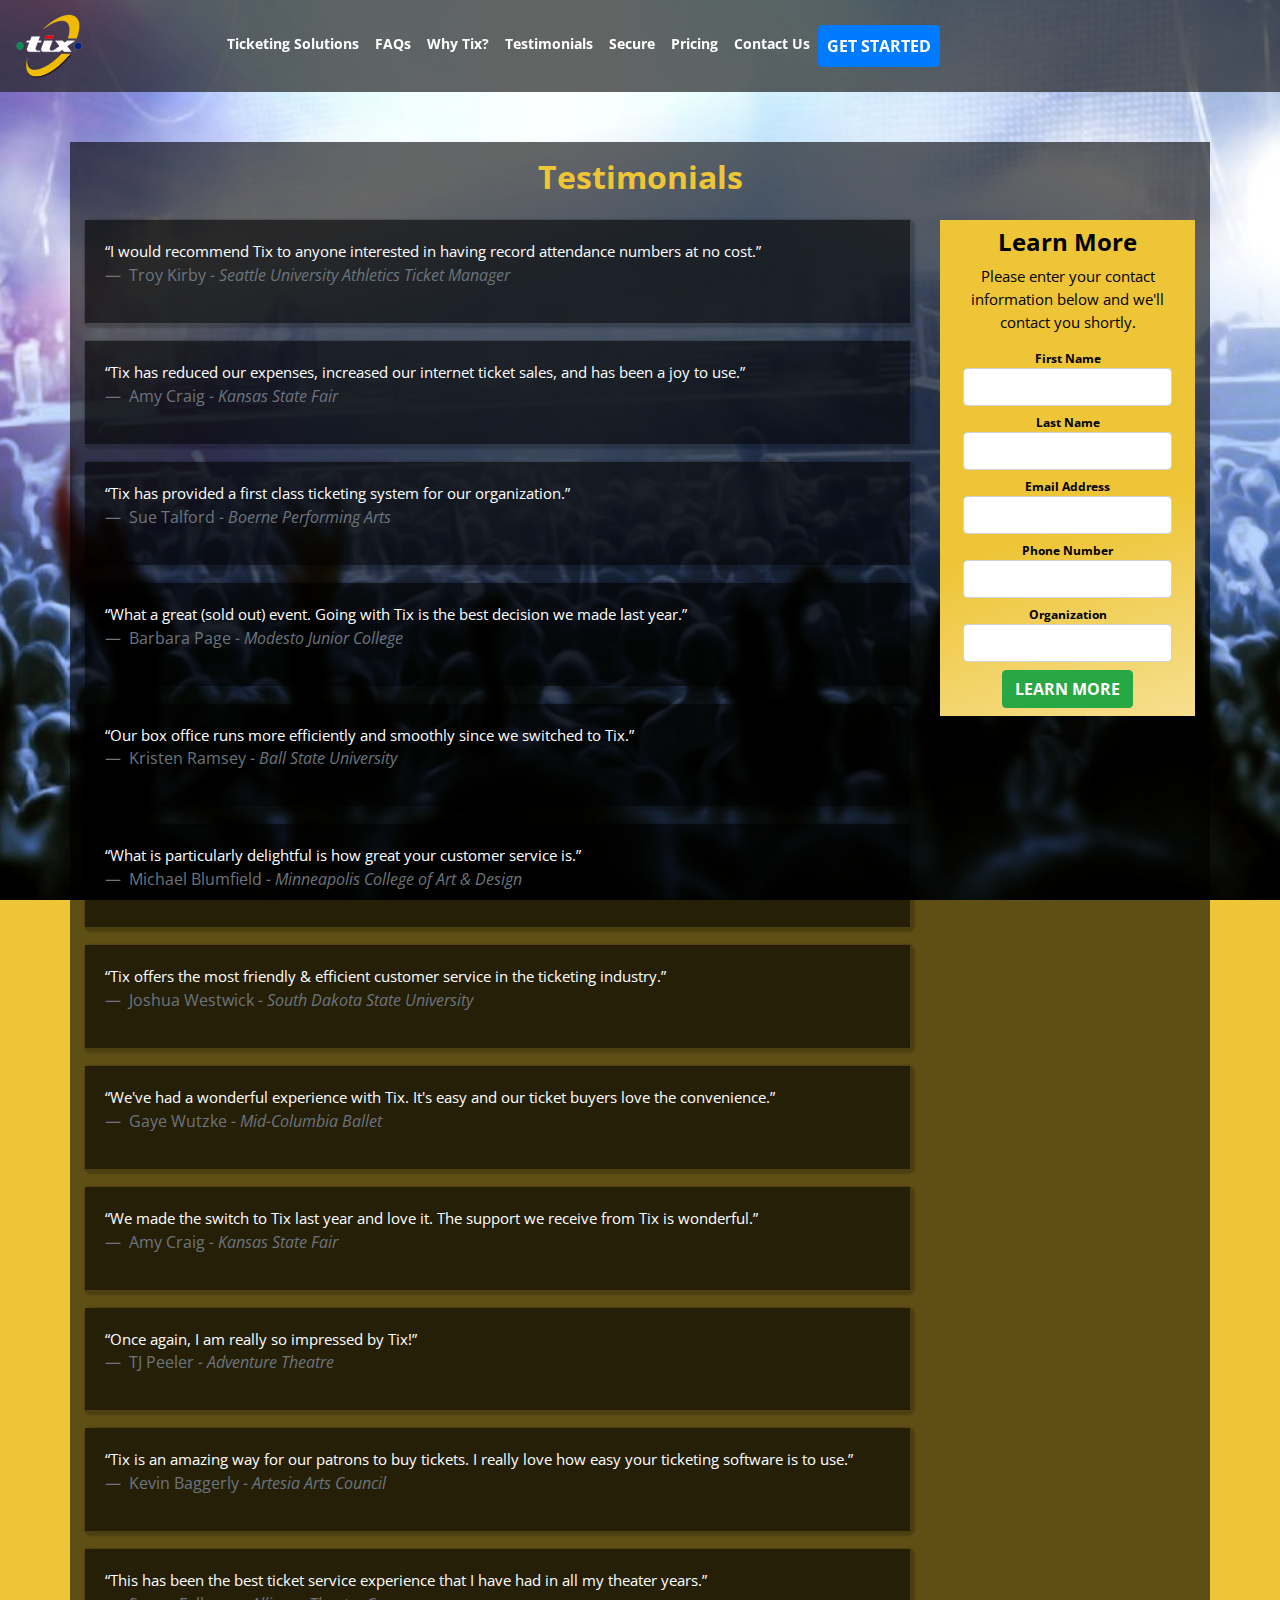
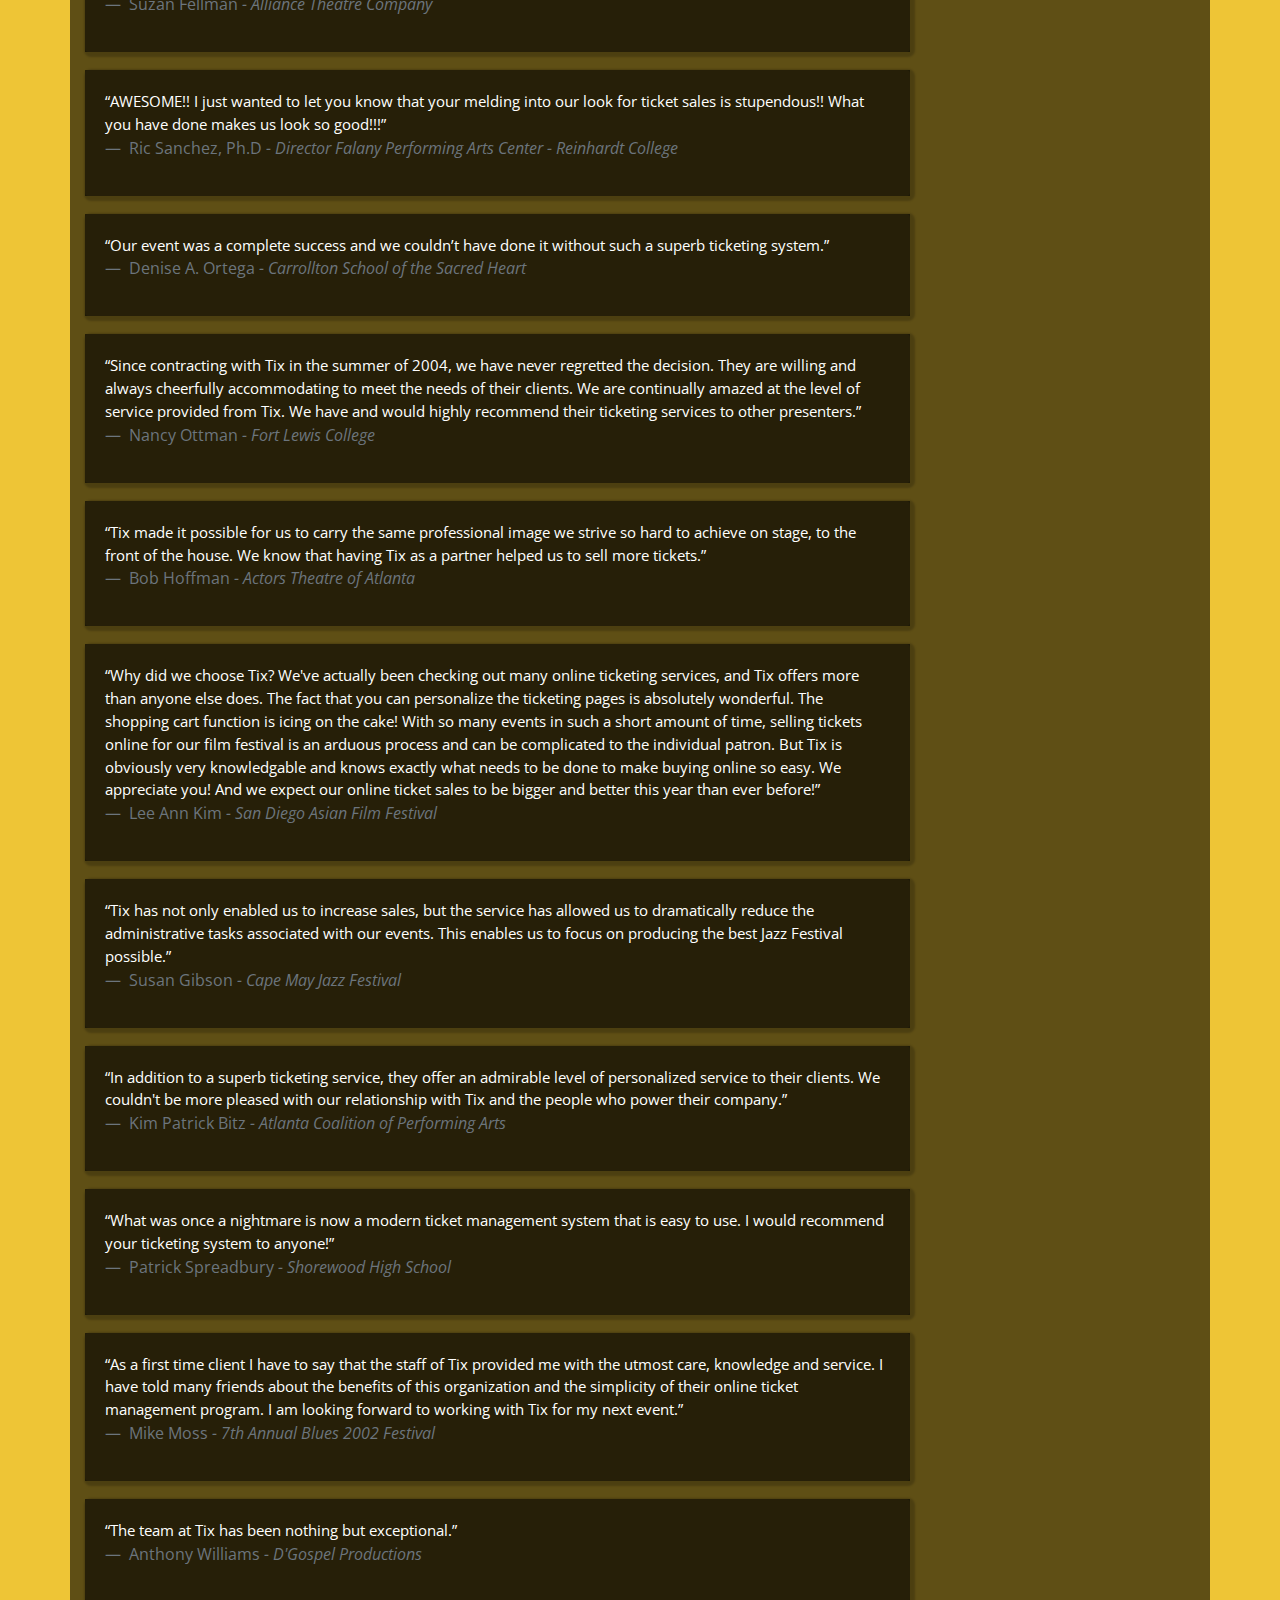
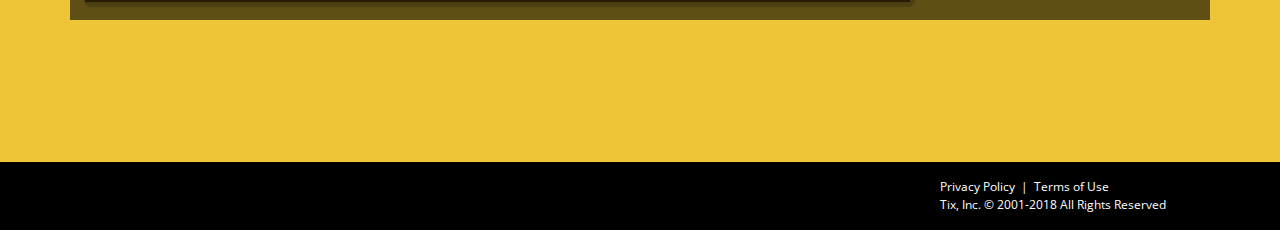
<file: ticket-sales-software/testimonials.html>
<!DOCTYPE html>
<html lang="en">

<head>
  <!-- Required meta tags -->
  <meta charset="utf-8">
  <meta name="viewport" content="width=device-width, initial-scale=1, shrink-to-fit=no">
  <title>Custom Ticket Sales Page - Template</title>
  <!-- Bootstrap CSS -->
  <link href="../assets/css/bootstrap.min.css" rel="stylesheet">
  <link href="../assets/css/normalize.css" rel="stylesheet">
  <link href="../assets/css/animate.css" rel="stylesheet">


  <!--font awesome-->
  <link rel="stylesheet" href="https://use.fontawesome.com/releases/v5.0.10/css/all.css" integrity="sha384-+d0P83n9kaQMCwj8F4RJB66tzIwOKmrdb46+porD/OvrJ+37WqIM7UoBtwHO6Nlg"
    crossorigin="anonymous">
  <!-- google fonts -->
  <link href="//fonts.googleapis.com/css?family=Open+Sans:400italic,700italic,400,700,300&amp;subset=latin,latin-ext" rel="stylesheet"
    type="text/css" />
  <link href="//fonts.googleapis.com/css?family=PT+Serif" rel="stylesheet" type="text/css" />

  <!--style sheets-->
  <link href="../assets/style.css" rel="stylesheet">
</head>

<body>
  <nav class="navbar navbar-expand-md fixed-top">

    <!-- Brand -->
    <a class="navbar-brand" href="#">
      <img src="../assets/img/TixLogo512InverseDropShadow.png">
    </a>

    <!-- Toggler/collapsibe Button -->
    <button class="navbar-toggler" type="button" data-toggle="collapse" data-target="#collapsibleNavbar">
      <span class="navbar-toggler-icon"></span>
    </button>

    <!-- Navbar links -->
    <div class="collapse navbar-collapse" id="collapsibleNavbar">
      <ul class="navbar-nav">
        <li class="nav-item">
          <a href="../index.html" class="nav-link">Ticketing Solutions</a>
        </li>
        <li class="nav-item">
          <a href="faq.html" class="nav-link">FAQs</a>
        </li>
        <li class="nav-item">
          <a href="whytix.html" class="nav-link">Why Tix?</a>
        </li>
        <li class="nav-item">
          <a href="testimonials.html" class="nav-link">Testimonials</a>
        </li>
        <li class="nav-item">
          <a href="security.html" class="nav-link">Secure</a>
        </li>
        <li class="nav-item">
          <a href="pricing.html" class="nav-link">Pricing</a>
        </li>
        <li class="nav-item">
          <a href="contactus.html" class="nav-link">Contact Us</a>
        </li>
        <li class="nav-item">
          <button type="button" class="nav-link btn btn-primary " data-toggle="modal" data-target="#getstarted">Get Started</button>
        </li>
      </ul>

    </div>

  </nav>


  <section class="section-faq">
    <div class="container-fluid  ">
      <div class="container tenvh overlay faq"><h2 class="text-center">Testimonials</h2>
<!--question 1-->

<div class="row">
  <div class="col-md-9 col-sm-12">
<div id="testimonial-1" class="card">
  <div class="card-body">
    <blockquote class="blockquote">
      <p class="mb-0">
          “I would recommend Tix to anyone interested in having record attendance numbers at no cost.”
        <footer class="blockquote-footer">
            Troy Kirby<cite> - Seattle University Athletics Ticket Manager</cite>
        </footer>
      </p>
    </blockquote>
  </div>
</div>
<div id="testimonial-2" class="card">
  <div class="card-body">
    <blockquote class="blockquote">
      <p class="mb-0">
          “Tix has reduced our expenses, increased our internet ticket sales, and has been a joy to use.”
        <footer class="blockquote-footer">
          Amy Craig<cite> - Kansas State Fair</cite>
        </footer>
      </p>
    </blockquote>
  </div>
</div>
<div id="testimonial-3" class="card">
  <div class="card-body">
    <blockquote class="blockquote">
      <p class="mb-0">
          “Tix has provided a first class ticketing system for our organization.”
        <footer class="blockquote-footer">
         Sue Talford<cite> - Boerne Performing Arts</cite>
        </footer>
      </p>
    </blockquote>
  </div>
</div>
<div id="testimonial-4" class="card">
  <div class="card-body">
    <blockquote class="blockquote">
      <p class="mb-0">
          “What a great (sold out) event. Going with Tix is the best decision we made last year.”
        <footer class="blockquote-footer">
            Barbara Page<cite> - Modesto Junior College</cite>
        </footer>
      </p>
    </blockquote>
  </div>
</div>
<div id="testimonial-5" class="card">
  <div class="card-body">
    <blockquote class="blockquote">
      <p class="mb-0">
          “Our box office runs more efficiently and smoothly since we switched to Tix.”
        <footer class="blockquote-footer">
            Kristen Ramsey<cite> - Ball State University</cite>
        </footer>
      </p>
    </blockquote>
  </div>
</div>
<div id="testimonial-6" class="card">
  <div class="card-body">
    <blockquote class="blockquote">
      <p class="mb-0">
          “What is particularly delightful is how great your customer service is.”
        <footer class="blockquote-footer">
         Michael Blumfield<cite> - Minneapolis College of Art & Design</cite>
        </footer>
      </p>
    </blockquote>
  </div>
</div>
<div id="testimonial-7" class="card">
  <div class="card-body">
    <blockquote class="blockquote">
      <p class="mb-0">
          “Tix offers the most friendly & efficient customer service in the ticketing industry.”
        <footer class="blockquote-footer">
            Joshua Westwick<cite> - South Dakota State University</cite>
        </footer>
      </p>
    </blockquote>
  </div>
</div>
<div id="testimonial-8" class="card">
  <div class="card-body">
    <blockquote class="blockquote">
      <p class="mb-0">
          “We've had a wonderful experience with Tix. It's easy and our ticket buyers love the convenience.”
        <footer class="blockquote-footer">
            Gaye Wutzke<cite> - Mid-Columbia Ballet</cite>
        </footer>
      </p>
    </blockquote>
  </div>
</div>
<div id="testimonial-9" class="card">
  <div class="card-body">
    <blockquote class="blockquote">
      <p class="mb-0">
          “We made the switch to Tix last year and love it. The support we receive from Tix is wonderful.”
        <footer class="blockquote-footer">
            Amy Craig<cite> - Kansas State Fair</cite>
        </footer>
      </p>
    </blockquote>
  </div>
</div>
<div id="testimonial-10" class="card">
  <div class="card-body">
    <blockquote class="blockquote">
      <p class="mb-0">
          “Once again, I am really so impressed by Tix!”
        <footer class="blockquote-footer">
            TJ Peeler <cite> - Adventure Theatre</cite>
        </footer>
      </p>
    </blockquote>
  </div>
</div>
<div id="testimonial-11" class="card">
  <div class="card-body">
    <blockquote class="blockquote">
      <p class="mb-0">
          “Tix is an amazing way for our patrons to buy tickets. I really love how easy your ticketing software is to use.”
        <footer class="blockquote-footer">
            Kevin Baggerly<cite> - Artesia Arts Council</cite>
        </footer>
      </p>
    </blockquote>
  </div>
</div>
<div id="testimonial-12" class="card">
  <div class="card-body">
    <blockquote class="blockquote">
      <p class="mb-0">
          “This has been the best ticket service experience that I have had in all my theater years.”
        <footer class="blockquote-footer">
            Suzan Fellman<cite> - Alliance Theatre Company</cite>
        </footer>
      </p>
    </blockquote>
  </div>
</div>
<div id="testimonial-13" class="card">
  <div class="card-body">
    <blockquote class="blockquote">
      <p class="mb-0">
          “AWESOME!! I just wanted to let you know that your melding into our look for ticket sales is stupendous!! What you have done makes us look so good!!!”
        <footer class="blockquote-footer">
            Ric Sanchez, Ph.D<cite> - Director Falany Performing Arts Center - Reinhardt College</cite>
        </footer>
      </p>
    </blockquote>
  </div>
</div>
<div id="testimonial-14" class="card">
  <div class="card-body">
    <blockquote class="blockquote">
      <p class="mb-0">
          “Our event was a complete success and we couldn’t have done it without such a superb ticketing system.”
        <footer class="blockquote-footer">
            Denise A. Ortega<cite> - Carrollton School of the Sacred Heart</cite>
        </footer>
      </p>
    </blockquote>
  </div>
</div>
<div id="testimonial-15" class="card">
  <div class="card-body">
    <blockquote class="blockquote">
      <p class="mb-0">
          “Since contracting with Tix in the summer of 2004, we have never regretted the decision. They are willing and always cheerfully accommodating to meet the needs of their clients. We are continually amazed at the level of service provided from Tix. We have and would highly recommend their ticketing services to other presenters.”
        <footer class="blockquote-footer">
            Nancy Ottman<cite> - Fort Lewis College</cite>
        </footer>
      </p>
    </blockquote>
  </div>
</div>
<div id="testimonial-16" class="card">
  <div class="card-body">
    <blockquote class="blockquote">
      <p class="mb-0">
          “Tix made it possible for us to carry the same professional image we strive so hard to achieve on stage, to the front of the house. We know that having Tix as a partner helped us to sell more tickets.”
        <footer class="blockquote-footer">
            Bob Hoffman<cite> - Actors Theatre of Atlanta</cite>
        </footer>
      </p>
    </blockquote>
  </div>
</div>
<div id="testimonial-17" class="card">
  <div class="card-body">
    <blockquote class="blockquote">
      <p class="mb-0">
          “Why did we choose Tix? We've actually been checking out many online ticketing services, and Tix offers more than anyone else does.  The fact that you can personalize the ticketing pages is absolutely wonderful.  The shopping cart function is icing on the cake!  With so many events in such a short amount of time, selling tickets online for our film festival is an arduous process and can be complicated to the individual patron.  But Tix is obviously very knowledgable and knows exactly what needs to be done to make buying online so easy.  We appreciate you!  And we expect our online ticket sales to be bigger and better this year than ever before!”
        <footer class="blockquote-footer">
            Lee Ann Kim<cite> - San Diego Asian Film Festival</cite>
        </footer>
      </p>
    </blockquote>
  </div>
</div>
<div id="testimonial-18" class="card">
  <div class="card-body">
    <blockquote class="blockquote">
      <p class="mb-0">
          “Tix has not only enabled us to increase sales, but the service has allowed us to dramatically reduce the administrative tasks associated with our events. This enables us to focus on producing the best Jazz Festival possible.”
        <footer class="blockquote-footer">
            Susan Gibson<cite> - Cape May Jazz Festival</cite>
        </footer>
      </p>
    </blockquote>
  </div>
</div>
<div id="testimonial-19" class="card">
  <div class="card-body">
    <blockquote class="blockquote">
      <p class="mb-0">
          “In addition to a superb ticketing service, they offer an admirable level of personalized service to their clients.  We couldn't be more pleased with our relationship with Tix and the people who power their company.”
        <footer class="blockquote-footer">
            Kim Patrick Bitz<cite> - Atlanta Coalition of Performing Arts</cite>
        </footer>
      </p>
    </blockquote>
  </div>
</div>
<div id="testimonial-20" class="card">
  <div class="card-body">
    <blockquote class="blockquote">
      <p class="mb-0">
          “What was once a nightmare is now a modern ticket management system that is easy to use. I would recommend your ticketing system to anyone!”
        <footer class="blockquote-footer">
            Patrick Spreadbury<cite> - Shorewood High School</cite>
        </footer>
      </p>
    </blockquote>
  </div>
</div>
<div id="testimonial-21" class="card">
  <div class="card-body">
    <blockquote class="blockquote">
      <p class="mb-0">
          “As a first time client I have to say that the staff of Tix provided me with the utmost care, knowledge and service. I have told many friends about the benefits of this organization and the simplicity of their online ticket management program. I am looking forward to working with Tix for my next event.”
        <footer class="blockquote-footer">
            Mike Moss<cite> - 7th Annual Blues 2002 Festival</cite>
        </footer>
      </p>
    </blockquote>
  </div>
</div>
<div id="testimonial-22" class="card">
  <div class="card-body">
    <blockquote class="blockquote">
      <p class="mb-0">
          “The team at Tix has been nothing but exceptional.”
        <footer class="blockquote-footer">
            Anthony Williams<cite> - D'Gospel Productions</cite>
        </footer>
      </p>
    </blockquote>
  </div>
</div>

  </div>
  <div class="col-md-3 col-sm-12">

    <form class="faq-form">
      <h4>Learn More</h4>
      <p>Please enter your contact information below and we'll contact you shortly.</p>
      <div class="col"><label for="firstname">First Name<input type="text" class="form-control" id="firstName" required></label></div>
      <div class="col"><label for="lastname">Last Name<input type="text" class="form-control" id="lastName" required></label></div>
      <div class="col"><label for="emailaddress">Email Address<input type="email" class="form-control" id="emailAddress" required></label></div>
      <div class="col"><label for="phonenumber">Phone Number<input type="tel" class="form-control" required></label></div>
      <div class="col"><label for="organization">Organization<input type="text" class="form-control" id="organization"></label></div>
      <button class="btn btn-success">Learn More</button>
    </form>
  </div>
</div>

    </div>

  </section>
  <footer class="footer">
    <div class="container">
      <div class="row align-self-end">
        <div class="col-md-3 offset-md-9">


         <a href="http://www.tix.com/privacy.asp" target="_blank"> Privacy Policy </a>&nbsp;|&nbsp <a href="http://www.tix.com/termsofuse.asp" target="_blank">Terms of Use</a>
          <br>Tix, Inc. &copy; 2001-2018 All Rights Reserved

        </div>
      </div>
    </div>


  </footer>




  <!--get started modal-->
  <div class="modal fade" id="getstarted">
    <div class="modal-dialog">
      <div class="modal-content">

        <!-- Modal Header -->
        <div class="modal-header  ">
          <h3 class="modal-title d-flex align-content-center">Get Started!</h3>
          <button type="button" class="close" data-dismiss="modal">&times;</button>
        </div>

        <!-- Modal body -->
        <div class="modal-body">
         <p><strong>Start selling tickets today!
        </strong>   <br>       Give us a call at (800) 504-4849 or enter your contact information below and we will contact you shortly.</p>
<form>  
<div class="form-row">
  <div class="form-group col-sm-5"><label for="firstname">First Name *</label></div>
  <div class="col-sm-7"><input type="text" id="firstName" class="form-control" required></div>
</div>
<div class="form-row">
  <div class="form-group col-sm-5"><label for="lastname">Last Name *</label></div>
  <div class="col-sm-7"><input type="text" class="form-control" id="lastName" required></div>
</div>
<div class="form-row">
  <div class="form-group col-sm-5"><label for="emailaddress">Emil Address *</label></div>
  <div class="col-sm-7"><input type="email" id="emailaddress" class="form-control" required></div>
</div>
<div class="form-row">
  <div class="form-group col-sm-5"><label for="phonenumber">Phone Number *</label></div>
  <div class="col-sm-7"><input type="tel" class="form-control" id="phoneNumber" required></div>
</div>
<div class="form-row">
  <div class="form-group col-sm-5"><label for="organization">Organization Name</label></div>
  <div class="col-sm-7"><input type="text" class="form-control" id="organizaitonName"></div>
</div>

</form>
        <p> * = required field.</p>
        </div>

        <!-- Modal footer -->
        <div class="modal-footer">
          <p>If you are interested in purchasing tickets, <a href="https://tix.com/search.aspx">click here</a>.<br>
              If you have a question about tickets you purchased, <a href="mailto:customerservice@tix.com">click here</a>.</p>
          <button type="button" class="btn btn-success" data-dismiss="modal">SEND</button>
        </div>

      </div>
    </div>
  </div>
  <script src="https://ajax.googleapis.com/ajax/libs/jquery/3.3.1/jquery.min.js"></script>

  <script src="../assets/js/bootstrap.min.js"></script>
</body>

</html>
</file>
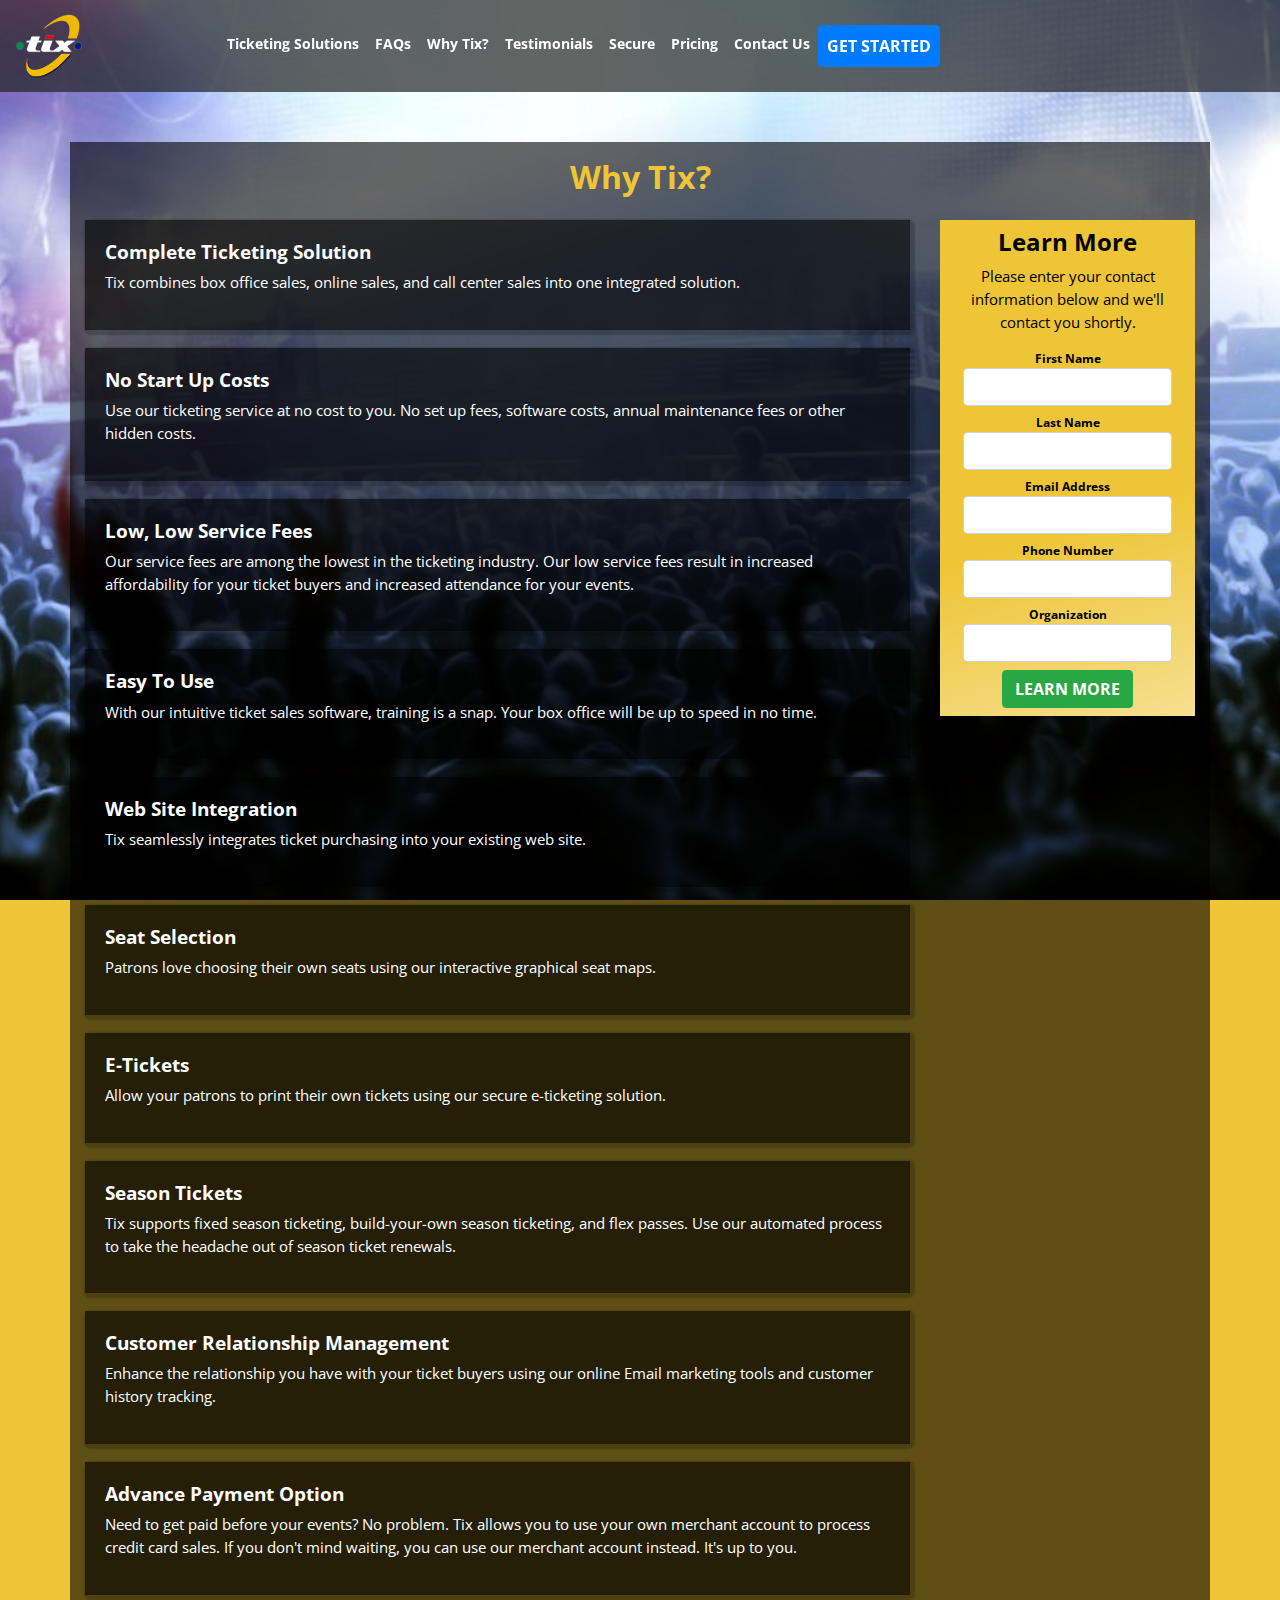
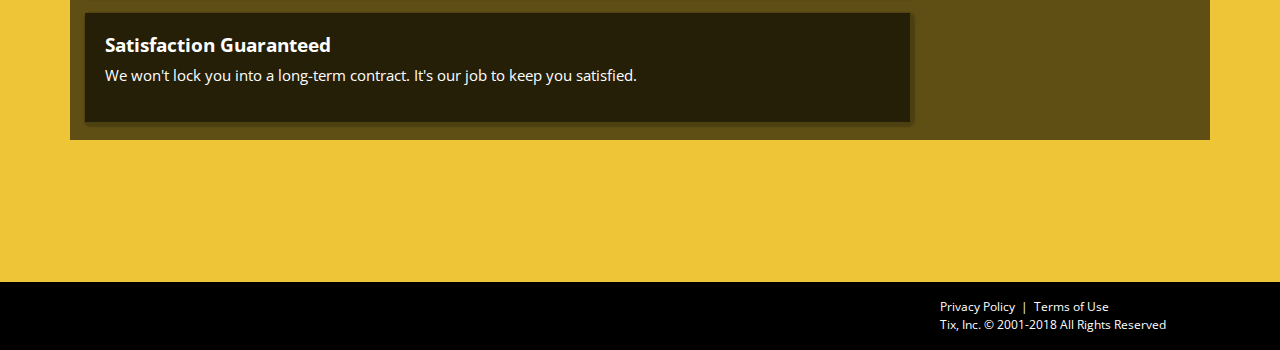
<file: ticket-sales-software/whytix.html>
<!DOCTYPE html>
<html lang="en">

<head>
  <!-- Required meta tags -->
  <meta charset="utf-8">
  <meta name="viewport" content="width=device-width, initial-scale=1, shrink-to-fit=no">
  <title>Custom Ticket Sales Page - Template</title>
  <!-- Bootstrap CSS -->
  <link href="../assets/css/bootstrap.min.css" rel="stylesheet">
  <link href="../assets/css/normalize.css" rel="stylesheet">
  <link href="../assets/css/animate.css" rel="stylesheet">


  <!--font awesome-->
  <link rel="stylesheet" href="https://use.fontawesome.com/releases/v5.0.10/css/all.css" integrity="sha384-+d0P83n9kaQMCwj8F4RJB66tzIwOKmrdb46+porD/OvrJ+37WqIM7UoBtwHO6Nlg"
    crossorigin="anonymous">
  <!-- google fonts -->
  <link href="//fonts.googleapis.com/css?family=Open+Sans:400italic,700italic,400,700,300&amp;subset=latin,latin-ext" rel="stylesheet"
    type="text/css" />
  <link href="//fonts.googleapis.com/css?family=PT+Serif" rel="stylesheet" type="text/css" />

  <!--style sheets-->
  <link href="../assets/style.css" rel="stylesheet">
</head>

<body>
  <nav class="navbar navbar-expand-md fixed-top">

    <!-- Brand -->
    <a class="navbar-brand" href="#">
      <img src="../assets/img/TixLogo512InverseDropShadow.png">
    </a>

    <!-- Toggler/collapsibe Button -->
    <button class="navbar-toggler" type="button" data-toggle="collapse" data-target="#collapsibleNavbar">
      <span class="navbar-toggler-icon"></span>
    </button>

    <!-- Navbar links -->
    <div class="collapse navbar-collapse" id="collapsibleNavbar">
      <ul class="navbar-nav">
        <li class="nav-item">
          <a href="../index.html" class="nav-link">Ticketing Solutions</a>
        </li>
        <li class="nav-item">
          <a href="/ticket-sales-software/faq.html" class="nav-link">FAQs</a>
        </li>
        <li class="nav-item">
          <a href="/tickets-sales-software/whytix.html" class="nav-link">Why Tix?</a>
        </li>
        <li class="nav-item">
          <a href="/ticket-sales-software/testimonials.html" class="nav-link">Testimonials</a>
        </li>
        <li class="nav-item">
          <a href="/ticket-sales-software/security.html" class="nav-link">Secure</a>
        </li>
        <li class="nav-item">
          <a href="/ticket-sales-software/pricing.html" class="nav-link">Pricing</a>
        </li>
        <li class="nav-item">
          <a href="/ticket-sakes-software/contactus.html" class="nav-link">Contact Us</a>
        </li>
        <li class="nav-item">
          <button type="button" class="nav-link btn btn-primary " data-toggle="modal" data-target="#getstarted">Get Started</button>
        </li>
      </ul>

    </div>

  </nav>


  <section class="section-faq">
    <div class="container-fluid  ">
      <div class="container tenvh overlay faq"><h2 class="text-center">Why Tix?</h2>
<!--question 1-->

<div class="row">
  <div class="col-md-9 col-sm-12">
      <div class="card">
        <div class="card-body">
          <h3>Complete Ticketing Solution</h3>
          <p>Tix combines box office sales, online sales, and call center sales into one integrated solution.</p>
        </div>
      </div>
      <div class="card">
        <div class="card-body">
          <h3>No Start Up Costs</h3>
          <p>Use our ticketing service at no cost to you. No set up fees, software costs, annual maintenance fees or other hidden costs.</p>
        </div>
      </div>
      <div class="card">
        <div class="card-body">
          <h3>Low, Low Service Fees</h3>
          <p>Our service fees are among the lowest in the ticketing industry. Our low service fees result in increased affordability for your ticket buyers and increased attendance for your events.</p>
        </div>
      </div>
      <div class="card">
        <div class="card-body">
          <h3>Easy To Use</h3>
          <p>With our intuitive ticket sales software, training is a snap. Your box office will be up to speed in no time.</p>
        </div>
      </div>
      <div class="card">
        <div class="card-body">
          <h3>Web Site Integration</h3>
          <p>Tix seamlessly integrates ticket purchasing into your existing web site.</p>
        </div>
      </div>
      <div class="card">
        <div class="card-body">
          <h3>Seat Selection</h3>
          <p>Patrons love choosing their own seats using our interactive graphical seat maps.</p>
        </div>
      </div>
      <div class="card">
        <div class="card-body">
          <h3>E-Tickets</h3>
          <p>Allow your patrons to print their own tickets using our secure e-ticketing solution.</p>
        </div>
      </div>
      <div class="card">
        <div class="card-body">
          <h3>Season Tickets</h3>
          <p>Tix supports fixed season ticketing, build-your-own season ticketing, and flex passes. Use our automated process to take the headache out of season ticket renewals.</p>
        </div>
      </div>
      <div class="card">
        <div class="card-body">
          <h3>Customer Relationship Management</h3>
          <p>Enhance the relationship you have with your ticket buyers using our online Email marketing tools and customer history tracking.</p>
        </div>
      </div>
      <div class="card">
        <div class="card-body">
          <h3>Advance Payment Option</h3>
          <p>Need to get paid before your events? No problem. Tix allows you to use your own merchant account to process credit card sales. If you don't mind waiting, you can use our merchant account instead. It's up to you.</p>
        </div>
      </div>
      <div class="card">
          <div class="card-body">
            <h3>Satisfaction Guaranteed</h3>
            <p>We won't lock you into a long-term contract. It's our job to keep you satisfied.</p>
          </div>
        </div>


  </div>
  <div class="col-md-3 col-sm-12">

    <form class="faq-form">
      <h4>Learn More</h4>
      <p>Please enter your contact information below and we'll contact you shortly.</p>
      <div class="col"><label for="firstname">First Name<input type="text" class="form-control" id="firstName" required></label></div>
      <div class="col"><label for="lastname">Last Name<input type="text" class="form-control" id="lastName" required></label></div>
      <div class="col"><label for="emailaddress">Email Address<input type="email" class="form-control" id="emailAddress" required></label></div>
      <div class="col"><label for="phonenumber">Phone Number<input type="tel" class="form-control" required></label></div>
      <div class="col"><label for="organization">Organization<input type="text" class="form-control" id="organization"></label></div>
      <button class="btn btn-success">Learn More</button>
    </form>
  </div>
</div>

    </div>

  </section>
  <footer class="footer">
    <div class="container">
      <div class="row align-self-end">
        <div class="col-md-3 offset-md-9">


         <a href="http://www.tix.com/privacy.asp" target="_blank"> Privacy Policy </a>&nbsp;|&nbsp <a href="http://www.tix.com/termsofuse.asp" target="_blank">Terms of Use</a>
          <br>Tix, Inc. &copy; 2001-2018 All Rights Reserved

        </div>
      </div>
    </div>


  </footer>




  <!--get started modal-->
  <div class="modal fade" id="getstarted">
    <div class="modal-dialog">
      <div class="modal-content">

        <!-- Modal Header -->
        <div class="modal-header  ">
          <h3 class="modal-title d-flex align-content-center">Get Started!</h3>
          <button type="button" class="close" data-dismiss="modal">&times;</button>
        </div>

        <!-- Modal body -->
        <div class="modal-body">
         <p><strong>Start selling tickets today!
        </strong>   <br>       Give us a call at (800) 504-4849 or enter your contact information below and we will contact you shortly.</p>
<form>  
<div class="form-row">
  <div class="form-group col-sm-5"><label for="firstname">First Name *</label></div>
  <div class="col-sm-7"><input type="text" id="firstName" class="form-control" required></div>
</div>
<div class="form-row">
  <div class="form-group col-sm-5"><label for="lastname">Last Name *</label></div>
  <div class="col-sm-7"><input type="text" class="form-control" id="lastName" required></div>
</div>
<div class="form-row">
  <div class="form-group col-sm-5"><label for="emailaddress">Emil Address *</label></div>
  <div class="col-sm-7"><input type="email" id="emailaddress" class="form-control" required></div>
</div>
<div class="form-row">
  <div class="form-group col-sm-5"><label for="phonenumber">Phone Number *</label></div>
  <div class="col-sm-7"><input type="tel" class="form-control" id="phoneNumber" required></div>
</div>
<div class="form-row">
  <div class="form-group col-sm-5"><label for="organization">Organization Name</label></div>
  <div class="col-sm-7"><input type="text" class="form-control" id="organizaitonName"></div>
</div>

</form>
        <p> * = required field.</p>
        </div>

        <!-- Modal footer -->
        <div class="modal-footer">
          <p>If you are interested in purchasing tickets, <a href="https://tix.com/search.aspx">click here</a>.<br>
              If you have a question about tickets you purchased, <a href="mailto:customerservice@tix.com">click here</a>.</p>
          <button type="button" class="btn btn-success" data-dismiss="modal">SEND</button>
        </div>

      </div>
    </div>
  </div>
  <script src="https://ajax.googleapis.com/ajax/libs/jquery/3.3.1/jquery.min.js"></script>

  <script src="../assets/js/bootstrap.min.js"></script>
</body>

</html>
</file>
<file: assets/style.css>
/*general */

body {
background: rgb(238,197,54);
/* background: linear-gradient(145deg, rgba(238,197,54,1) 60%, rgba(246,223,144,1) 100%); */
    color:rgb(0,0,0);
    font-family: 'open sans', sans-serif;
}
h1,h2,h3,h4, h5 {
    font-weight: 700;

}
nav {
    background: rgba(34, 34, 34,.7);
    color:rgb(255, 255, 255);
    font-family: 'open sans', sans-serif;
    font-weight: 700;
    font-size:14px;

}
nav a {
    color:rgb(255,255,255);
}
nav a:hover {
    color:rgba(255,255,255,.8);
    transition: 2ms;
}
.navbar-brand {
    display: inline-block;
    padding-top: .3125rem;
    padding-bottom: .3125rem;
    margin-right: 1rem;
    font-size: 1.25rem;
    line-height: inherit;
    white-space: nowrap;
    width: 15%;}
.navbar-brand img {
    width: 35%;
}  

.btn {
    text-transform: uppercase;
    font-weight: 700;
    
}
.overlay {
    background: rgba(0,0,0,.6);
}

/*paralax sections */
/*section 1 */
.section-1 {
    background: url('../assets/img/joey-thompson-63366-unsplash.jpg')fixed;
    background-repeat:no-repeat;
    background-size:cover;
    background-position:center;
    min-height: 80vh;
    font-size: .85rem;
    /* border-bottom: 2px solid #000; */
    box-shadow: 2px 2px 2px 3px rgba(0, 0, 0, .2);
    border-bottom-left-radius:10%;
    border-bottom-right-radius:10%;
   
}
.section-4 {
    background: url('../assets/img/jo-jo-241969-unsplash.jpg')fixed;
    background-repeat:no-repeat;
    background-size:cover;
    background-position:center;
    min-height: 40vh;
    
}
.section-3 {
    background: url('../assets/img/sliderconcert-1680x580-gra.jpg')fixed;
    background-repeat:no-repeat;
    background-size:cover;
    background-position: center;
 
    color:rgba(255,255,255,1);
    font-size: .75rem;
    padding:1rem;
}
.section-3 h2 {
    color:rgba(238,197,54,1);
}
.section-faq {
    background: url('../assets/img/sliderconcert-1680x580-gra.jpg')fixed;
    background-repeat:no-repeat;
    background-size:cover;
    background-position: center;
 
    color:rgba(255,255,255,1);
    font-size: .75rem;
    padding:1rem;
}
.tenvh {
    margin: 14vh auto;
}
.section-faq h2 {
    color:rgba(238,197,54,1);
}
.section-2 {
    background: rgb(238,197,54);
    background: linear-gradient(162deg, rgba(238,197,54,1) 60%, rgba(246,223,144,1) 100%);
    min-height: 15vh;
    color: rgba(0,0,0,1);
    padding: 1rem;
}

/*footer */
.footer {
    background: rgba(0,0,0,1);
    color:rgba(255,255,255,1);
    font-size: .75rem;
    padding: 1rem;
}
.footer a {
    color:rgba(255,255,255,1);

}
.content {
    background: rgba(0,0,0,.6);
    color:rgb(255,255,255);
    min-height: 80vh;
    padding: 1rem;
    align-items: center;
    border-bottom-left-radius:10%;
    border-bottom-right-radius:10%;
    
}
.cta-form {
   margin-top: 15vh;
}

.content h1 {
    font-size: 2rem;
    font-weight: 700;
}

.content-align {
    align-items: center;
}
.header-info {
    min-height: 60vh;
    padding: 1rem;
   
}
.white-rounded {
    background:rgba(255,255,255,.9);
    color:#444;

}
.white {
    background: #fff;
    color:#444;
    padding: 1rem;
}

/*navigation*/

.navbar.transparent.navbar-inverse .navbar-inner {
    background: rgba(0,0,0,0.4);
 }

 /*card style */
 .card {
     border: 0;
     margin-bottom: 2vh;
     background: transparent;
     box-shadow: 2px 2px 2px 3px rgba(0, 0, 0, .2);
 }
 .card-header {
    padding: .75rem .75rem;
    margin-bottom: 0;
    background-color: rgba(34, 34, 34,1.0);
    border-bottom: 1px solid rgba(0,0,0,.125);
    text-transform: uppercase;
    font-weight: 700;
    align-items: center;
    font-size:.80rem;
    color:rgba(255,255,255,1.0);
}
.card-body, .card-footer {
    color:rgba(255,255,255,1.0);
    background: rgba(0,0,0,.6);
    font-size:.75rem;
}
.card-body li {
    margin-left: -25px;
}

/*modal style */
.modal-header {
    background: rgb(238,197,54);
    background: linear-gradient(162deg, rgba(238,197,54,1) 60%, rgba(246,223,144,1) 100%);
  color:rgba(0,0,0,1);
 padding: .5rem;
}
.modal-footer {
    background: rgba(246,223,144,1);
    color:rgba(0,0,0,1);
    font-size: .68rem;
}
.modal-footer p {
    text-align: left;
}
.modal-body label {
    font-weight: 700;
    padding.25rem;
}

/*faq styles */
.faq h2 {
    padding: 1rem;
}
.faq h3 {
    font-size:1.2rem;
}
.faq strong {
    font-size: 1rem;
}
.faq p {
    font-size: .95rem;
}

.faq label {
    font-weight: 700;
}
.faq-form {
    background: rgb(238,197,54);
    background: linear-gradient(162deg, rgba(238,197,54,1) 60%, rgba(246,223,144,1) 100%);
  color:rgba(0,0,0,1);
  text-align: center;
  padding:.5rem;
}
</file>
